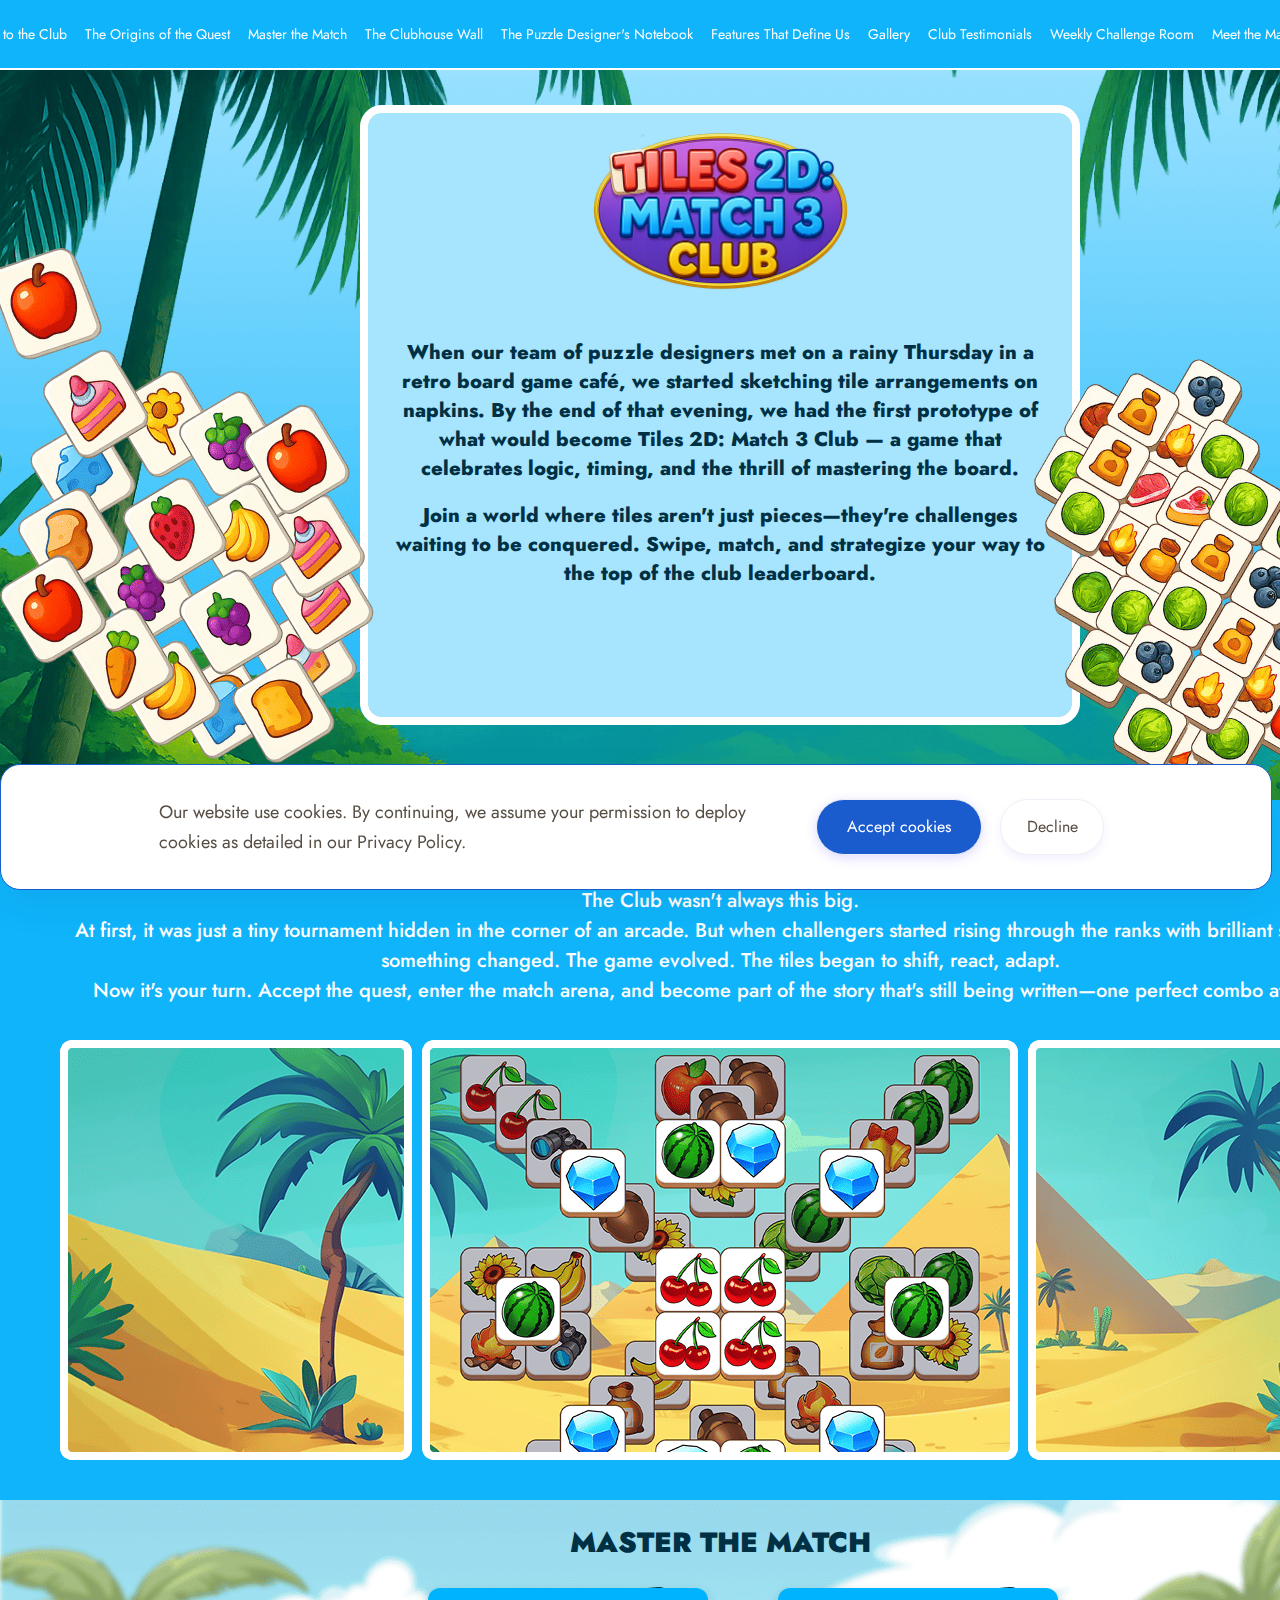
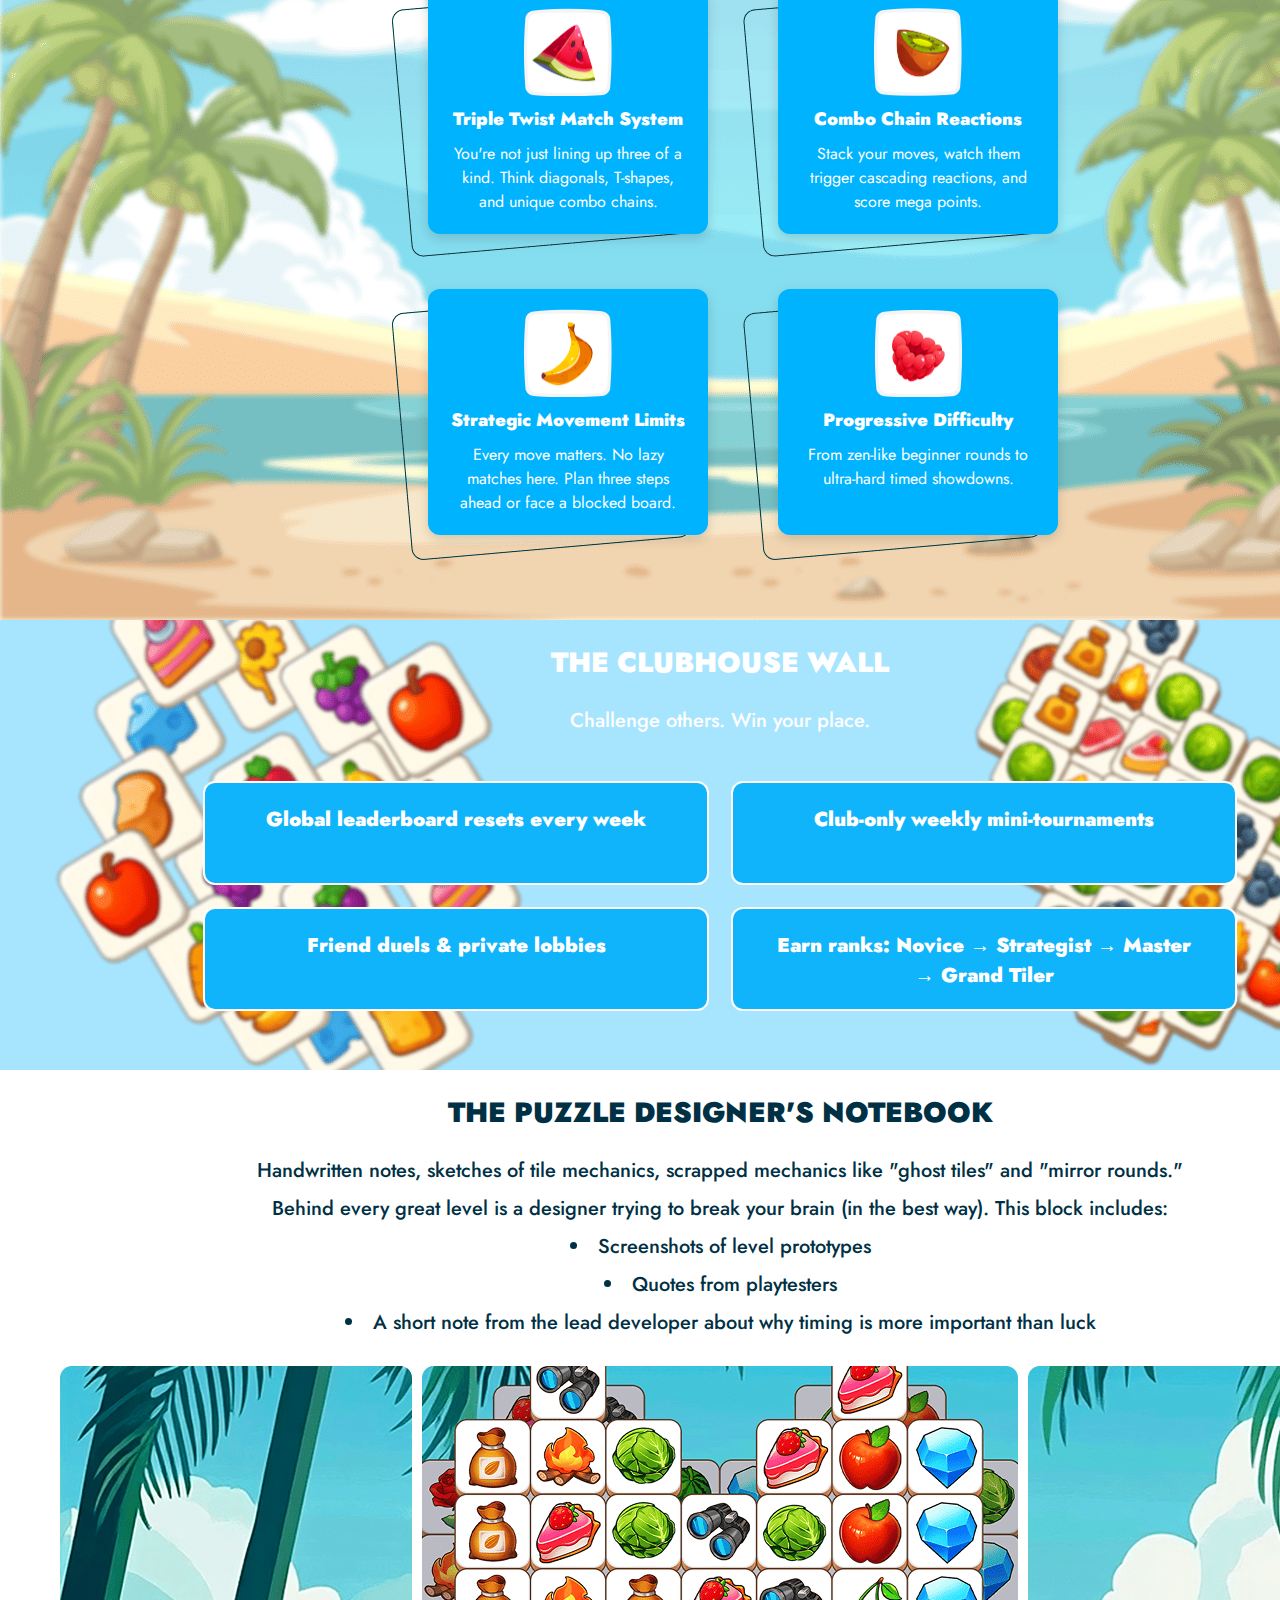
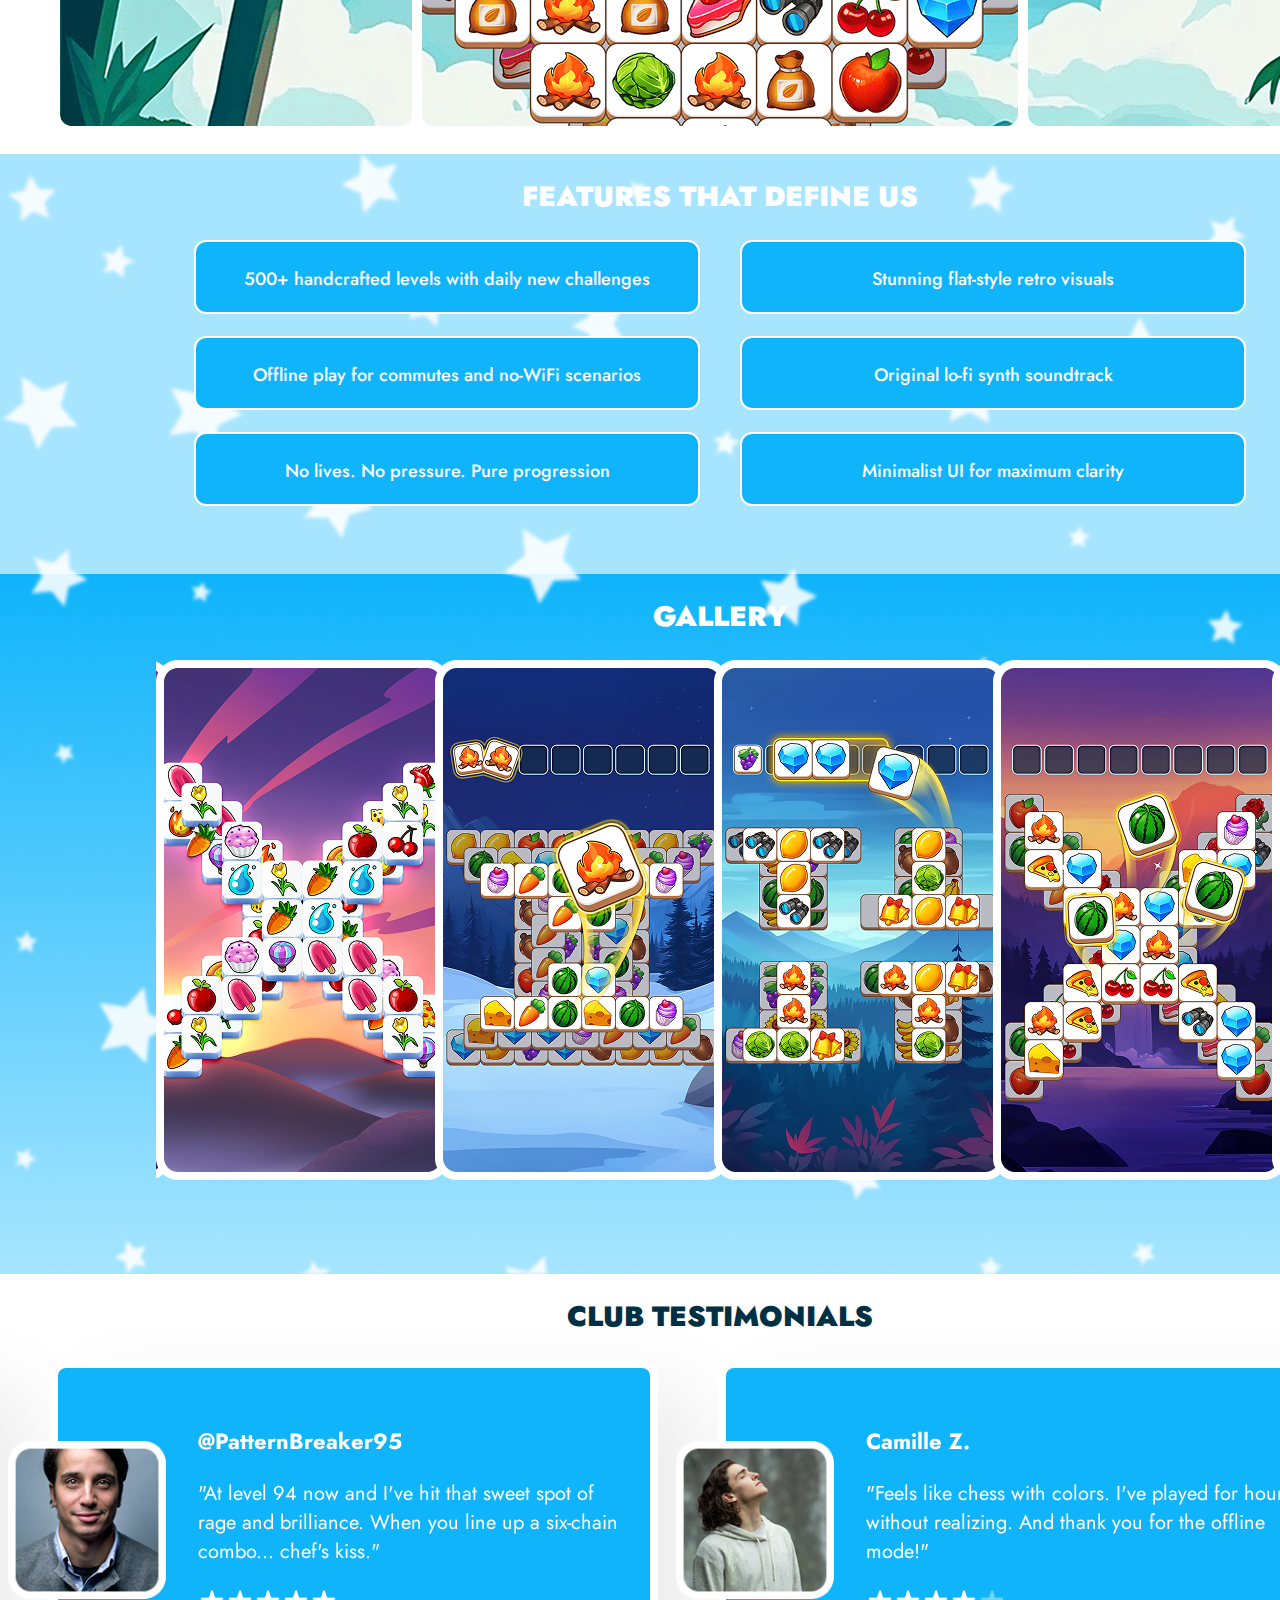
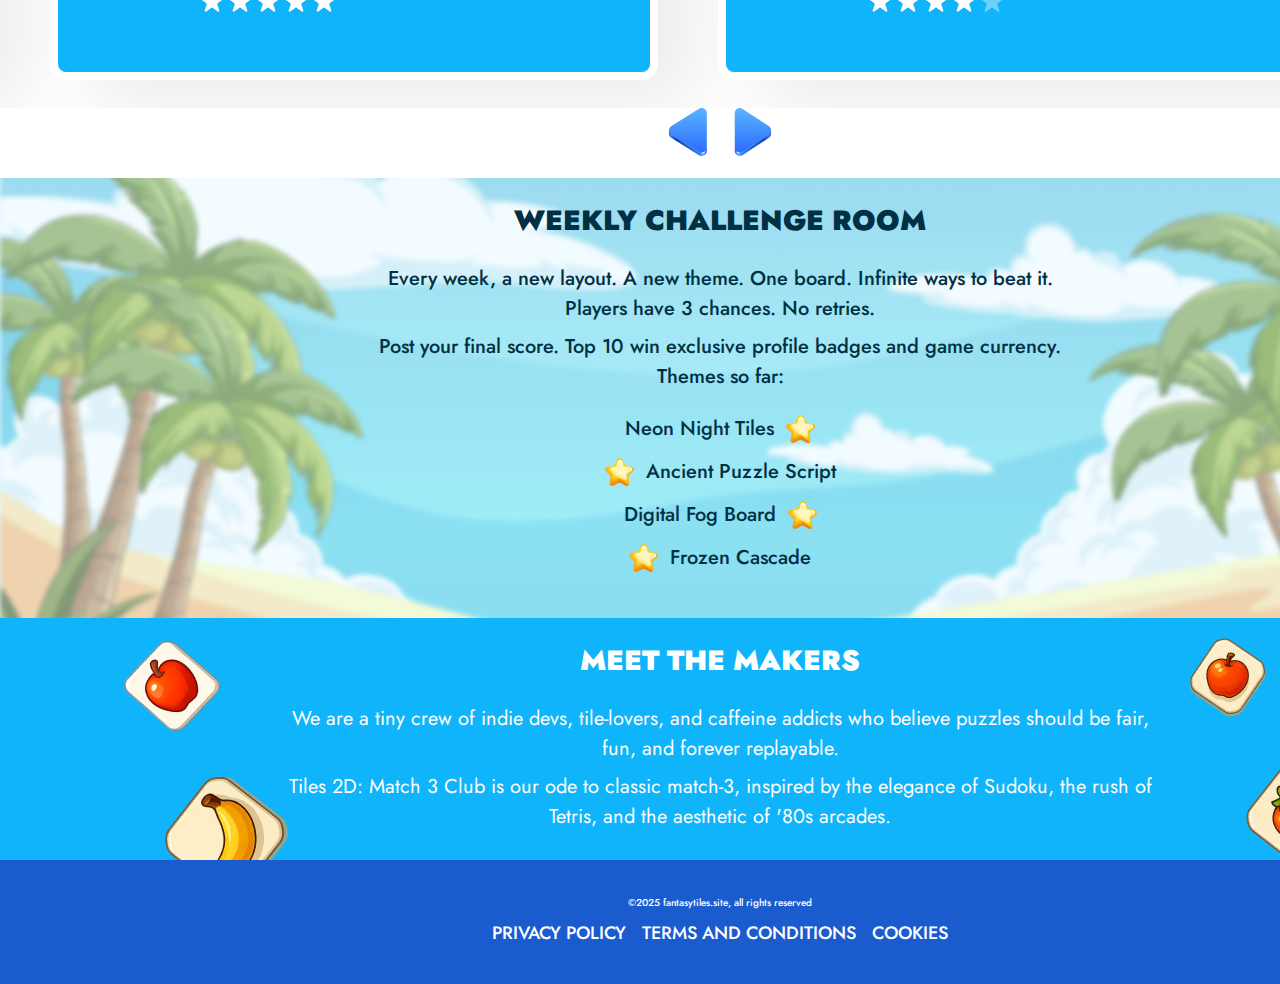
<file: index.html>
<!DOCTYPE html>
<html lang="en">
  <head>
    <meta charset="UTF-8" />
    <meta name="viewport" content="width=device-width, initial-scale=1.0" />
    <meta
      name="description"
      content="Match, strategize, and rise through the ranks in Tiles 2D: Match 3 Club. The ultimate tile-matching puzzle experience."
    />
    <meta
      name="keywords"
      content="Tiles 2D, match 3, puzzle game, tile matching, match 3 club, brain game, offline puzzle"
    />
    <meta name="author" content="SKL Games" />
    <meta name="robots" content="index, follow" />
    <link rel="canonical" href="https://fantasytiles.site" />

    <title>Tiles 2D: Match 3 Club</title>
    <link rel="icon" href="img/Fav b.jpg" />

    <link rel="stylesheet" type="text/css" href="slick/slick.css" />
    <link rel="stylesheet" href="css/main.css" />
  </head>

  <body>
    <div id="cookie-popup" class="e-g-cookie-popup">
      <div class="e-g-cookie-popup-container">
        <p class="e-g-cookie-popup-text-two">
          Our website use cookies. By continuing, we assume your permission to
          deploy cookies as detailed in our Privacy Policy.
        </p>
        <div class="e-g-cookie-button-container">
          <button id="decline-cookies" class="e-g-cookie-button">
            Decline
          </button>
          <button id="accept-cookies" class="e-g-cookie-button">
            Accept cookies
          </button>
        </div>
      </div>
    </div>
    <header class="e-g-header">
      <div class="e-g-header-background"></div>
      <nav class="e-g-navigation">
        <ul class="e-g-navigation-list">
          <li class="e-g-navigation-item">
            <a href="/" class="e-g-navigation-link">Welcome to the Club</a>
          </li>
          <li class="e-g-navigation-item">
            <a href="/#about" class="e-g-navigation-link"
              >The Origins of the Quest</a
            >
          </li>
          <li class="e-g-navigation-item">
            <a href="/#why" class="e-g-navigation-link">Master the Match</a>
          </li>
          <li class="e-g-navigation-item">
            <a href="/#uniqueness" class="e-g-navigation-link"
              >The Clubhouse Wall</a
            >
          </li>

          <li class="e-g-navigation-item">
            <a href="/#how" class="e-g-navigation-link"
              >The Puzzle Designer's Notebook</a
            >
          </li>
          <li class="e-g-navigation-item">
            <a href="/#features" class="e-g-navigation-link"
              >Features That Define Us</a
            >
          </li>
          <li class="e-g-navigation-item">
            <a href="/#gallery" class="e-g-navigation-link">Gallery</a>
          </li>
          <li class="e-g-navigation-item">
            <a href="/#reviews" class="e-g-navigation-link"
              >Club Testimonials</a
            >
          </li>
          <li class="e-g-navigation-item">
            <a href="/#characters" class="e-g-navigation-link"
              >Weekly Challenge Room</a
            >
          </li>

          <li class="e-g-navigation-item">
            <a href="/#faq" class="e-g-navigation-link">Meet the Makers</a>
          </li>

          <li class="e-g-navigation-item">
            <a
              href="/policy.html"
              class="e-g-navigation-link e-g-navigation-item-desk"
            >
              Privacy Policy
            </a>
          </li>
          <li class="e-g-navigation-item">
            <a
              href="/terms.html"
              class="e-g-navigation-link e-g-navigation-item-desk"
            >
              Terms and Conditions
            </a>
          </li>
          <li class="e-g-navigation-item">
            <a
              href="/cookies.html"
              class="e-g-navigation-link e-g-navigation-item-desk"
            >
              Cookies Policy
            </a>
          </li>
        </ul>

        <div class="e-g-header-button-wrapper">
          <a href="/" class="e-g-policy-terms-header-icon-menu">
            <img href="/" class="e-g-title-img" />
          </a>

          <button
            type="button"
            class="e-g-header-icon-button"
            data-menu-button
          >
            <img
              class="e-g-header-icon e-g-header-icon-menu"
              src="img/menu.png"
              style="width: 28px; height: 28px"
              alt="menu "
            />

            <svg
              class="e-g-header-icon e-g-header-icon-close"
              width="28"
              height="28"
              viewBox="0 0 28 28"
              fill="none"
              xmlns="http://www.w3.org/2000/svg"
            >
              <g clip-path="url(#clip0_20_7389)">
                <g clip-path="url(#clip1_20_7389)">
                  <path
                    d="M4.5591 4.55909C4.9172 4.2011 5.40282 3.99999 5.90917 3.99999C6.41553 3.99999 6.90115 4.2011 7.25925 4.55909L14.0115 11.3114L20.7638 4.55909C21.124 4.21124 21.6063 4.01877 22.107 4.02312C22.6077 4.02747 23.0866 4.2283 23.4407 4.58235C23.7947 4.9364 23.9956 5.41535 23.9999 5.91603C24.0043 6.41672 23.8118 6.89909 23.464 7.25924L16.7117 14.0115L23.464 20.7638C23.8118 21.124 24.0043 21.6063 23.9999 22.107C23.9956 22.6077 23.7947 23.0866 23.4407 23.4407C23.0866 23.7947 22.6077 23.9956 22.107 23.9999C21.6063 24.0043 21.124 23.8118 20.7638 23.4639L14.0115 16.7117L7.25925 23.4639C6.8991 23.8118 6.41673 24.0043 5.91605 23.9999C5.41536 23.9956 4.93641 23.7947 4.58236 23.4407C4.22831 23.0866 4.02748 22.6077 4.02313 22.107C4.01878 21.6063 4.21125 21.124 4.5591 20.7638L11.3114 14.0115L4.5591 7.25924C4.20111 6.90114 4 6.41551 4 5.90916C4 5.40281 4.20111 4.91719 4.5591 4.55909Z"
                    fill="white"
                  />
                </g>
              </g>
              <defs>
                <clipPath id="clip0_20_7389">
                  <rect width="28" height="28" fill="white" />
                </clipPath>
                <clipPath id="clip1_20_7389">
                  <rect width="28" height="28" fill="white" />
                </clipPath>
              </defs>
            </svg>
          </button>
        </div>
      </nav>
    </header>

    <main>
      <section class="e-g-home" id="home">
        <div class="e-g-home-container">
          <div class="e-g-home-container-top">
            <img class="e-g-home-title" src="/img/home/1.png" alt="title" />

            <ul class="e-g-home-text">
              <li>
                When our team of puzzle designers met on a rainy Thursday in a
                retro board game café, we started sketching tile arrangements on
                napkins. By the end of that evening, we had the first prototype
                of what would become Tiles 2D: Match 3 Club — a game that
                celebrates logic, timing, and the thrill of mastering the board.
              </li>
              <li>
                Join a world where tiles aren't just pieces—they're challenges
                waiting to be conquered. Swipe, match, and strategize your way
                to the top of the club leaderboard.
              </li>
            </ul>
          </div>
        </div>
      </section>
      <section class="e-g-about" id="about">
        <div class="e-g-about-container">
          <h2 class="e-g-about-title">The Origins of the Quest</h2>
          <p class="e-g-about-text">
            The Club wasn't always this big. <br />
            At first, it was just a tiny tournament hidden in the corner of an
            arcade. But when challengers started rising through the ranks with
            brilliant strategies, something changed. The game evolved. The tiles
            began to shift, react, adapt. <br />
            Now it's your turn. Accept the quest, enter the match arena, and
            become part of the story that's still being written—one perfect
            combo at a time.
          </p>
          <figure class="e-g-about-img">
            <img class="e-g-about-img" src="/img/Subtract.png" />
          </figure>
        </div>
      </section>
      <article class="e-g-why" id="why">
        <span style="display: none"
          >Generated: 2025-05-17, Hash: e-g-qk-e-g-39fd7x</span
        >

        <div class="e-g-why-container">
          <h2 class="e-g-about-title e-g-about-title-two">
            Master the Match
          </h2>
          <dl class="e-g-why-list">
            <div class="e-g-why-item">
              <figure class="e-g-why-img">
                <img class="e-g-why-img" src="img/why/Group 39785.png" />
              </figure>
              <div>
                <dt class="e-g-why-text-bold">Triple Twist Match System</dt>
                <dd class="e-g-why-text">
                  You're not just lining up three of a kind. Think diagonals,
                  T-shapes, and unique combo chains.
                </dd>
              </div>
            </div>
            <div class="e-g-why-item">
              <figure class="e-g-why-img">
                <img class="e-g-why-img" src="img/why/Group 39784.png" />
              </figure>
              <div>
                <dt class="e-g-why-text-bold">Combo Chain Reactions</dt>
                <dd class="e-g-why-text">
                  Stack your moves, watch them trigger cascading reactions, and
                  score mega points.
                </dd>
              </div>
            </div>
            <div class="e-g-why-item">
              <figure class="e-g-why-img">
                <img class="e-g-why-img" src="img/why/Group 39786.png" />
              </figure>
              <div>
                <dt class="e-g-why-text-bold">Strategic Movement Limits</dt>
                <dd class="e-g-why-text">
                  Every move matters. No lazy matches here. Plan three steps
                  ahead or face a blocked board.
                </dd>
              </div>
            </div>
            <div class="e-g-why-item">
              <figure class="e-g-why-img">
                <img class="e-g-why-img" src="img/why/Group 39787.png" />
              </figure>
              <div>
                <dt class="e-g-why-text-bold">Progressive Difficulty</dt>
                <dd class="e-g-why-text">
                  From zen-like beginner rounds to ultra-hard timed showdowns.
                </dd>
              </div>
            </div>
          </dl>
        </div>
      </article>
      <section class="e-g-uniqueness" id="uniqueness">
        <div class="e-g-uniqueness-container">
          <h2 class="e-g-about-title">The Clubhouse Wall</h2>
          <p class="e-g-uniqueness-text-bold">
            Challenge others. Win your place.
          </p>
          <div class="e-g-uniqueness-list">
            <div class="e-g-uniqueness-item">
              Global leaderboard resets every week
            </div>
            <div class="e-g-uniqueness-item">
              Club-only weekly mini-tournaments
            </div>
            <div class="e-g-uniqueness-item">
              Friend duels & private lobbies
            </div>
            <div class="e-g-uniqueness-item">
              Earn ranks: Novice → Strategist → Master → Grand Tiler
            </div>
          </div>
        </div>
      </section>
      <section class="e-g-how" id="how">
        <div class="e-g-how-container">
          <h2 class="e-g-about-title e-g-about-title-two">
            The Puzzle Designer's Notebook
          </h2>
          <ul class="e-g-how-text">
            <li>
              Handwritten notes, sketches of tile mechanics, scrapped mechanics
              like "ghost tiles" and "mirror rounds."
            </li>
            <li>
              Behind every great level is a designer trying to break your brain
              (in the best way). This block includes:
            </li>
          </ul>
          <ul class="e-g-how-list">
            <li class="e-g-how-item">Screenshots of level prototypes</li>
            <li class="e-g-how-item">Quotes from playtesters</li>
            <li class="e-g-how-item">
              A short note from the lead developer about why timing is more
              important than luck
            </li>
          </ul>
        </div>
      </section>
      <section class="e-g-features" id="features">
        <div class="e-g-features-container">
          <h2 class="e-g-about-title">Features That Define Us</h2>

          <div class="e-g-features-list">
            <div class="e-g-features-item">
              <div class="e-g-features-item-two">
                500+ handcrafted levels with daily new challenges
              </div>
              <div class="e-g-features-item-two">
                Offline play for commutes and no-WiFi scenarios
              </div>
              <div class="e-g-features-item-two">
                No lives. No pressure. Pure progression
              </div>
            </div>
            <div class="e-g-features-item">
              <div class="e-g-features-item-two">
                Stunning flat-style retro visuals
              </div>
              <div class="e-g-features-item-two">
                Original lo-fi synth soundtrack
              </div>
              <div class="e-g-features-item-two">
                Minimalist UI for maximum clarity
              </div>
            </div>
          </div>
          <div class="e-g-features-lists">
            <div class="e-g-features-item">
              <div class="e-g-features-item-two">
                500+ handcrafted levels with daily new challenges
              </div>
              <div class="e-g-features-item-two">
                Offline play for commutes and no-WiFi scenarios
              </div>
              <div class="e-g-features-item-two">
                No lives. No pressure. Pure progression
              </div>
            </div>
            <div class="e-g-features-item">
              <div class="e-g-features-item-two">
                Stunning flat-style retro visuals
              </div>
              <div class="e-g-features-item-two">
                Original lo-fi synth soundtrack
              </div>
              <div class="e-g-features-item-two">
                Minimalist UI for maximum clarity
              </div>
            </div>
          </div>
          <div
            class="e-g-gallery-button-container e-g-gallery-button-container-two"
          >
            <button class="e-g-gallery-button e-g-features-list-left">
              <img
                class="e-g-gallery-button-icon"
                src="img/button (1).png"
                alt="left button"
              />
            </button>
            <button class="e-g-gallery-button e-g-features-list-right">
              <img
                class="e-g-gallery-button-icon"
                src="img/button (2).png"
                alt="right button"
              />
            </button>
          </div>
        </div>
      </section>
      <section class="e-g-gallery" id="gallery">
        <div class="e-g-gallery-container">
          <h2 class="e-g-about-title">Gallery</h2>

          <ul class="e-g-gallery-list">
            <li class="e-g-gallery-item">
              <img
                class="e-g-gallery-image"
                src="./img/gallery/screen-0 (2) 1.png"
                alt="gallery image"
              />
            </li>
            <li class="e-g-gallery-item">
              <img
                class="e-g-gallery-image"
                src="./img/gallery/unnamed - 2025-04-29T133658.298.png"
                alt="gallery image"
              />
            </li>
            <li class="e-g-gallery-item">
              <img
                class="e-g-gallery-image"
                src="./img/gallery/unnamed - 2025-04-29T133654.987.png"
                alt="gallery image"
              />
            </li>
            <li class="e-g-gallery-item">
              <img
                class="e-g-gallery-image"
                src="./img/gallery/unnamed - 2025-04-29T133651.145.png"
                alt="gallery image"
              />
            </li>
          </ul>
          <div
            class="e-g-gallery-button-container e-g-gallery-button-container-two"
          >
            <button class="e-g-gallery-button e-g-gallery-list-left">
              <img
                class="e-g-gallery-button-icon"
                src="img/button (1).png"
                alt="left button"
              />
            </button>
            <button class="e-g-gallery-button e-g-gallery-list-right">
              <img
                class="e-g-gallery-button-icon"
                src="img/button (2).png"
                alt="right button"
              />
            </button>
          </div>
        </div>
      </section>
      <section class="e-g-reviews" id="reviews">
        <div class="e-g-reviews-container">
          <h2 class="e-g-about-title e-g-about-title-two">
            Club Testimonials
          </h2>
          <ul class="e-g-reviews-list">
            <li>
              <div class="e-g-reviews-item">
                <img
                  class="e-g-reviews-img"
                  src="/img/reviews/Rectangle 12 (1).png"
                  alt="avatar"
                />
                <div>
                  <p class="e-g-reviews-text-bold">@PatternBreaker95</p>
                  <p class="e-g-reviews-text">
                    "At level 94 now and I've hit that sweet spot of rage and
                    brilliance. When you line up a six-chain combo... chef's
                    kiss."
                  </p>
                  <img
                    class="e-g-reviews-image"
                    src="/img/reviews/Frame 39 (1).png"
                    alt="stars"
                  />
                </div>
              </div>
            </li>
            <li>
              <div class="e-g-reviews-item">
                <img
                  class="e-g-reviews-img"
                  src="/img/reviews/Rectangle 12 (2).png"
                  alt="avatar"
                />
                <div>
                  <p class="e-g-reviews-text-bold">Camille Z.</p>
                  <p class="e-g-reviews-text">
                    "Feels like chess with colors. I've played for hours without
                    realizing. And thank you for the offline mode!"
                  </p>
                  <img
                    class="e-g-reviews-image"
                    src="/img/reviews/Frame 39 (2).png"
                    alt="stars"
                  />
                </div>
              </div>
            </li>
            <li>
              <div class="e-g-reviews-item">
                <img
                  class="e-g-reviews-img"
                  src="/img/reviews/Rectangle 12 (3).png"
                  alt="avatar"
                />
                <div>
                  <p class="e-g-reviews-text-bold">TileTactician</p>
                  <p class="e-g-reviews-text">
                    "I thought this would be just another clone. It's not. The
                    triple system is deeply satisfying and the challenge scales
                    beautifully."
                  </p>
                  <img
                    class="e-g-reviews-image"
                    src="/img/reviews/Frame 39 (1).png"
                    alt="stars"
                  />
                </div>
              </div>
            </li>
            <li>
              <div class="e-g-reviews-item">
                <img
                  class="e-g-reviews-img"
                  src="/img/reviews/Rectangle 12 (4).png"
                  alt="avatar"
                />
                <div>
                  <p class="e-g-reviews-text-bold">Juno.M</p>
                  <p class="e-g-reviews-text">
                    "Love the 'no lives' concept. I fail, I try again. Pure
                    logic, no paywalls. Just what I want."
                  </p>
                  <img
                    class="e-g-reviews-image"
                    src="/img/reviews/Frame 39 (2).png"
                    alt="stars"
                  />
                </div>
              </div>
            </li>
            <li>
              <div class="e-g-reviews-item">
                <img
                  class="e-g-reviews-img"
                  src="/img/reviews/Rectangle 12 (5).png"
                  alt="avatar"
                />
                <div>
                  <p class="e-g-reviews-text-bold">@LoFiMatch</p>
                  <p class="e-g-reviews-text">
                    "The soundtrack is what kept me calm through level 128.
                    Seriously, I want it on Spotify."
                  </p>
                  <img
                    class="e-g-reviews-image"
                    src="/img/reviews/Frame 39 (2).png"
                    alt="stars"
                  />
                </div>
              </div>
            </li>
            <li>
              <div class="e-g-reviews-item">
                <img
                  class="e-g-reviews-img"
                  src="/img/reviews/Rectangle 12 (6).png"
                  alt="avatar"
                />
                <div>
                  <p class="e-g-reviews-text-bold">Kurt_Devlin</p>
                  <p class="e-g-reviews-text">
                    "Wish there was a harder mode. Oh wait, there is. I unlocked
                    it. I regret everything (but also not)."
                  </p>
                  <img
                    class="e-g-reviews-image"
                    src="/img/reviews/Frame 39 (1).png"
                    alt="stars"
                  />
                </div>
              </div>
            </li>
            <li>
              <div class="e-g-reviews-item">
                <img
                  class="e-g-reviews-img"
                  src="/img/reviews/Rectangle 12 (7).png"
                  alt="avatar"
                />
                <div>
                  <p class="e-g-reviews-text-bold">PlayerOneForever</p>
                  <p class="e-g-reviews-text">
                    "The fact that it remembers exactly where I was, even after
                    force closing? Respect. Solid polish."
                  </p>
                  <img
                    class="e-g-reviews-image"
                    src="/img/reviews/Frame 39 (2).png"
                    alt="stars"
                  />
                </div>
              </div>
            </li>
            <li>
              <div class="e-g-reviews-item">
                <img
                  class="e-g-reviews-img"
                  src="/img/reviews/Rectangle 12 (8).png"
                  alt="avatar"
                />
                <div>
                  <p class="e-g-reviews-text-bold">HazelReigns</p>
                  <p class="e-g-reviews-text">
                    "I've played other tile games. This one's smarter. More
                    ruthless. And somehow more fair. I'm hooked."
                  </p>
                  <img
                    class="e-g-reviews-image"
                    src="/img/reviews/Frame 39 (1).png"
                    alt="stars"
                  />
                </div>
              </div>
            </li>
          </ul>
          <div class="e-g-gallery-button-container">
            <button class="e-g-gallery-button e-g-reviews-list-left">
              <img
                class="e-g-gallery-button-icon"
                src="img/button (1).png"
                alt="left button"
              />
            </button>
            <button class="e-g-gallery-button e-g-reviews-list-right">
              <img
                class="e-g-gallery-button-icon"
                src="img/button (2).png"
                alt="right button"
              />
            </button>
          </div>
        </div>
      </section>

      <section class="e-g-characters" id="characters">
        <div class="e-g-characters-container">
          <h2 class="e-g-about-title e-g-about-title-two">
            Weekly Challenge Room
          </h2>
          <ul class="e-g-characters-list">
            <li class="e-g-characters-item">
              Every week, a new layout. A new theme. One board. Infinite ways to
              beat it. <br />Players have 3 chances. No retries.
            </li>
            <li>
              Post your final score. Top 10 win exclusive profile badges and
              game currency. <br />Themes so far:
            </li>
          </ul>

          <ul class="e-g-characters-text">
            <li class="e-g-characters-texts">
              Neon Night Tiles
              <img src="/img/_Group_.png" alt="star" />
            </li>
            <li class="e-g-characters-texts">
              <img src="/img/_Group_.png" alt="star" />Ancient Puzzle Script
            </li>
            <li class="e-g-characters-texts">
              Digital Fog Board
              <img src="/img/_Group_.png" alt="star" />
            </li>
            <li class="e-g-characters-texts">
              <img src="/img/_Group_.png" alt="star" />Frozen Cascade
            </li>
          </ul>
        </div>
      </section>

      <section class="e-g-faq" id="faq">
        <div class="e-g-faq-container">
          <h2 class="e-g-about-title">Meet the Makers</h2>
          <ul class="e-g-faq-list">
            <li class="e-g-faq-item">
              We are a tiny crew of indie devs, tile-lovers, and caffeine
              addicts who believe puzzles should be fair, fun, and forever
              replayable.
            </li>
            <li>
              Tiles 2D: Match 3 Club is our ode to classic match-3, inspired by
              the elegance of Sudoku, the rush of Tetris, and the aesthetic of
              '80s arcades.
            </li>
          </ul>
        </div>
      </section>
    </main>
    <footer
      class="e-g-footer"
      style="margin: auto; background: rgba(26, 91, 206, 1)"
    >
      <div class="e-g-footer-container">
        <p class="e-g-footer-copyright">
          ©2025 fantasytiles.site, All rights reserved
        </p>
        <div class="e-g-footer-wrapper">
          <a class="e-g-footer-text" href="/policy.html">Privacy Policy</a>
          <a class="e-g-footer-text" href="/terms.html"
            >Terms and Conditions
          </a>
          <a class="e-g-footer-text" href="/cookies.html">Cookies</a>
        </div>
      </div>
    </footer>
    <script src="js/mobile-menu.js"></script>
    <script src="js/jquery-loc-e-g-0.js"></script>
    <script type="text/javascript" src="slick/slick.min.js"></script>
    <script src="js/slick.js"></script>
  </body>
</html>
</file>
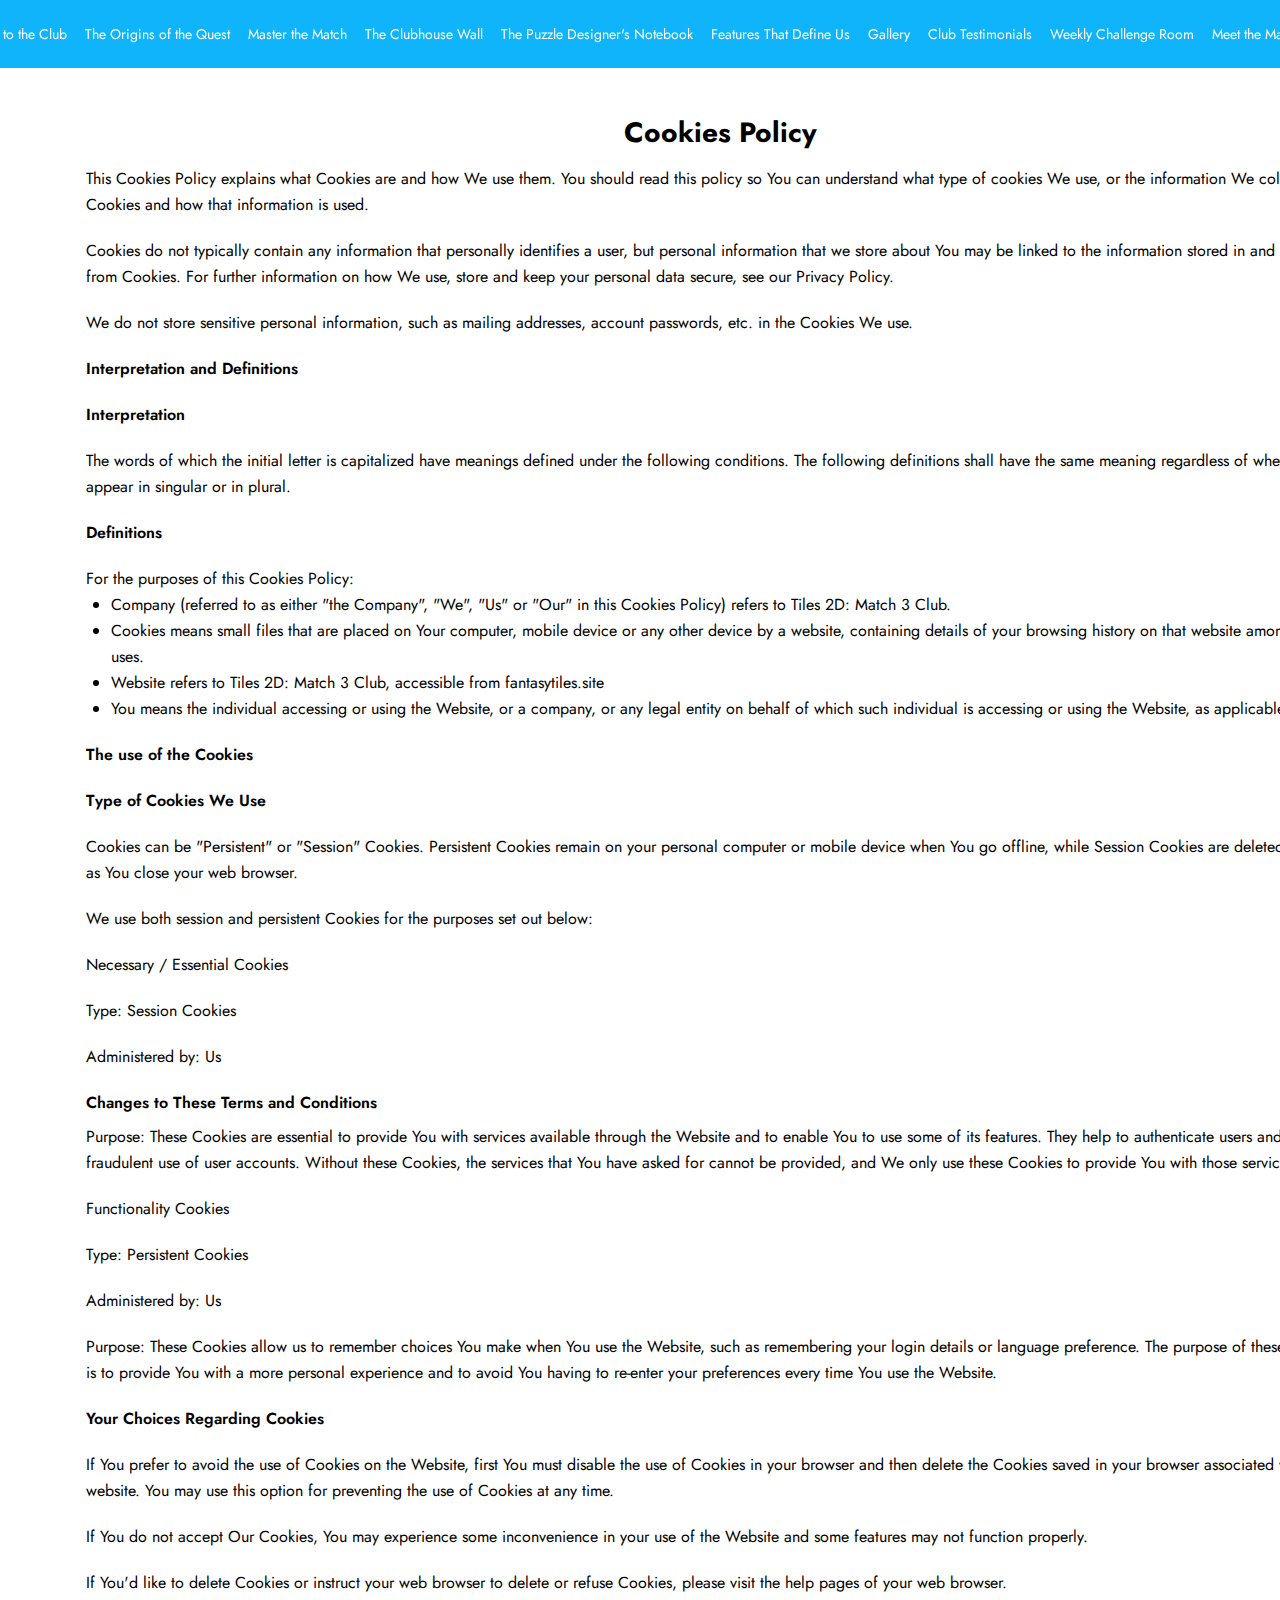
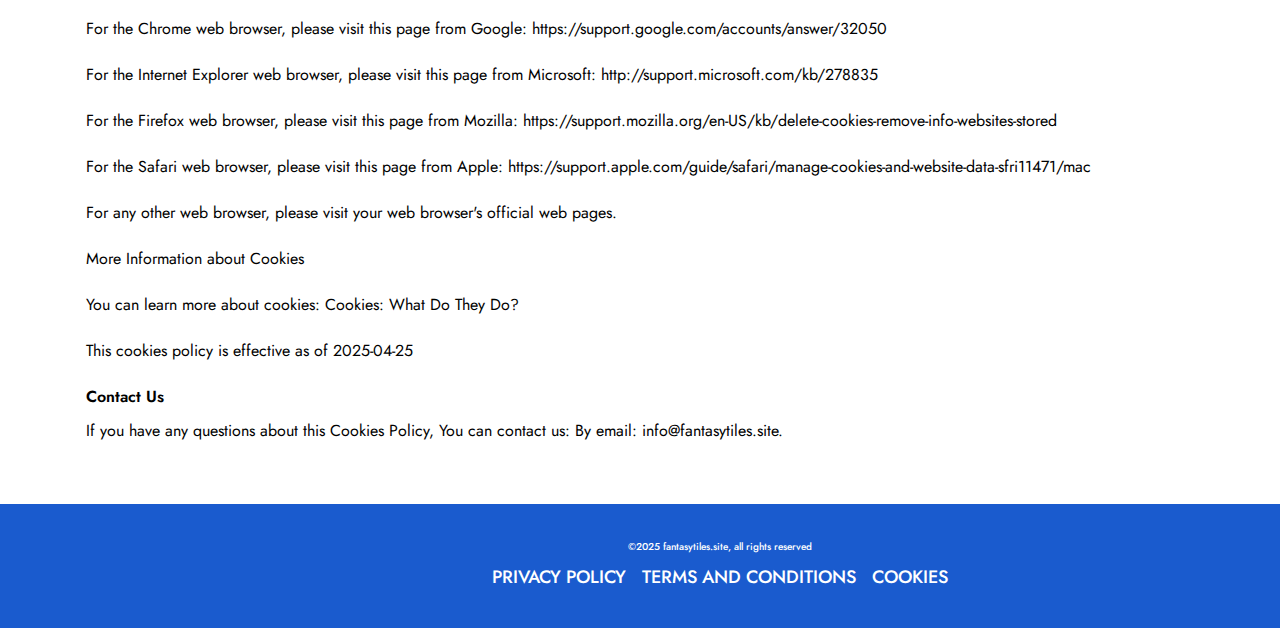
<file: cookies.html>
<!DOCTYPE html>
<html lang="en">
  <head>
    <meta charset="UTF-8" />
    <meta name="viewport" content="width=device-width, initial-scale=1.0" />

    <title>Tiles 2D: Match 3 Club</title>
    <link rel="icon" href="img/Fav b.jpg" />

    <link rel="stylesheet" type="text/css" href="slick/slick.css" />
    <link rel="stylesheet" href="css/main.css" />
  </head>

  <body>
    <header class="e-g-header">
      <div class="e-g-header-background"></div>
      <nav class="e-g-navigation">
        <ul class="e-g-navigation-list">
          <li class="e-g-navigation-item">
            <a href="/" class="e-g-navigation-link">Welcome to the Club</a>
          </li>
          <li class="e-g-navigation-item">
            <a href="/#about" class="e-g-navigation-link"
              >The Origins of the Quest</a
            >
          </li>
          <li class="e-g-navigation-item">
            <a href="/#why" class="e-g-navigation-link">Master the Match</a>
          </li>
          <li class="e-g-navigation-item">
            <a href="/#uniqueness" class="e-g-navigation-link"
              >The Clubhouse Wall</a
            >
          </li>

          <li class="e-g-navigation-item">
            <a href="/#how" class="e-g-navigation-link"
              >The Puzzle Designer's Notebook</a
            >
          </li>
          <li class="e-g-navigation-item">
            <a href="/#features" class="e-g-navigation-link"
              >Features That Define Us</a
            >
          </li>
          <li class="e-g-navigation-item">
            <a href="/#gallery" class="e-g-navigation-link">Gallery</a>
          </li>
          <li class="e-g-navigation-item">
            <a href="/#reviews" class="e-g-navigation-link"
              >Club Testimonials</a
            >
          </li>
          <li class="e-g-navigation-item">
            <a href="/#characters" class="e-g-navigation-link"
              >Weekly Challenge Room</a
            >
          </li>

          <li class="e-g-navigation-item">
            <a href="/#faq" class="e-g-navigation-link">Meet the Makers</a>
          </li>

          <li class="e-g-navigation-item">
            <a
              href="/policy.html"
              class="e-g-navigation-link e-g-navigation-item-desk"
            >
              Privacy Policy
            </a>
          </li>
          <li class="e-g-navigation-item">
            <a
              href="/terms.html"
              class="e-g-navigation-link e-g-navigation-item-desk"
            >
              Terms and Conditions
            </a>
          </li>
          <li class="e-g-navigation-item">
            <a
              href="/cookies.html"
              class="e-g-navigation-link e-g-navigation-item-desk"
            >
              Cookies Policy
            </a>
          </li>
        </ul>

        <div class="e-g-header-button-wrapper">
          <a href="/" class="e-g-policy-terms-header-icon-menu">
            <img href="/" class="e-g-title-img" />
          </a>

          <button type="button" class="e-g-header-icon-button" data-menu-button>
            <img
              class="e-g-header-icon e-g-header-icon-menu"
              src="img/menu.png"
              style="width: 28px; height: 28px"
              alt="menu "
            />

            <svg
              class="e-g-header-icon e-g-header-icon-close"
              width="28"
              height="28"
              viewBox="0 0 28 28"
              fill="none"
              xmlns="http://www.w3.org/2000/svg"
            >
              <g clip-path="url(#clip0_20_7389)">
                <g clip-path="url(#clip1_20_7389)">
                  <path
                    d="M4.5591 4.55909C4.9172 4.2011 5.40282 3.99999 5.90917 3.99999C6.41553 3.99999 6.90115 4.2011 7.25925 4.55909L14.0115 11.3114L20.7638 4.55909C21.124 4.21124 21.6063 4.01877 22.107 4.02312C22.6077 4.02747 23.0866 4.2283 23.4407 4.58235C23.7947 4.9364 23.9956 5.41535 23.9999 5.91603C24.0043 6.41672 23.8118 6.89909 23.464 7.25924L16.7117 14.0115L23.464 20.7638C23.8118 21.124 24.0043 21.6063 23.9999 22.107C23.9956 22.6077 23.7947 23.0866 23.4407 23.4407C23.0866 23.7947 22.6077 23.9956 22.107 23.9999C21.6063 24.0043 21.124 23.8118 20.7638 23.4639L14.0115 16.7117L7.25925 23.4639C6.8991 23.8118 6.41673 24.0043 5.91605 23.9999C5.41536 23.9956 4.93641 23.7947 4.58236 23.4407C4.22831 23.0866 4.02748 22.6077 4.02313 22.107C4.01878 21.6063 4.21125 21.124 4.5591 20.7638L11.3114 14.0115L4.5591 7.25924C4.20111 6.90114 4 6.41551 4 5.90916C4 5.40281 4.20111 4.91719 4.5591 4.55909Z"
                    fill="white"
                  />
                </g>
              </g>
              <defs>
                <clipPath id="clip0_20_7389">
                  <rect width="28" height="28" fill="white" />
                </clipPath>
                <clipPath id="clip1_20_7389">
                  <rect width="28" height="28" fill="white" />
                </clipPath>
              </defs>
            </svg>
          </button>
        </div>
      </nav>
    </header>

    <main>
      <section>
        <div class="e-g-policy-terms-container">
          <h2 class="e-g-policy-terms-title">Cookies Policy</h2>

          <p class="e-g-policy-terms-text-one">
            This Cookies Policy explains what Cookies are and how We use them.
            You should read this policy so You can understand what type of
            cookies We use, or the information We collect using Cookies and how
            that information is used.
          </p>

          <p class="e-g-policy-terms-text-one">
            Cookies do not typically contain any information that personally
            identifies a user, but personal information that we store about You
            may be linked to the information stored in and obtained from
            Cookies. For further information on how We use, store and keep your
            personal data secure, see our Privacy Policy.
          </p>
          <p class="e-g-policy-terms-text-one">
            We do not store sensitive personal information, such as mailing
            addresses, account passwords, etc. in the Cookies We use.
          </p>
          <h2 class="e-g-policy-terms-text">Interpretation and Definitions</h2>
          <h2 class="e-g-policy-terms-text">Interpretation</h2>
          <p class="e-g-policy-terms-text-one">
            The words of which the initial letter is capitalized have meanings
            defined under the following conditions. The following definitions
            shall have the same meaning regardless of whether they appear in
            singular or in plural.
          </p>
          <h2 class="e-g-policy-terms-text">Definitions</h2>
          <p class="e-g-policy-terms-text-one">
            For the purposes of this Cookies Policy:
          </p>
          <ul class="e-g-terms-lists">
            <li>
              Company (referred to as either "the Company", "We", "Us" or "Our"
              in this Cookies Policy) refers to Tiles 2D: Match 3 Club.
            </li>
            <li>
              Cookies means small files that are placed on Your computer, mobile
              device or any other device by a website, containing details of
              your browsing history on that website among its many uses.
            </li>
            <li>
              Website refers to Tiles 2D: Match 3 Club, accessible from
              fantasytiles.site
            </li>
            <li>
              You means the individual accessing or using the Website, or a
              company, or any legal entity on behalf of which such individual is
              accessing or using the Website, as applicable.
            </li>
          </ul>
          <h2 class="e-g-policy-terms-text">The use of the Cookies</h2>
          <h2 class="e-g-policy-terms-text">Type of Cookies We Use</h2>
          <p class="e-g-policy-terms-text-one">
            Cookies can be "Persistent" or "Session" Cookies. Persistent Cookies
            remain on your personal computer or mobile device when You go
            offline, while Session Cookies are deleted as soon as You close your
            web browser.
          </p>

          <p class="e-g-policy-terms-text-one">
            We use both session and persistent Cookies for the purposes set out
            below:
          </p>

          <p class="e-g-policy-terms-text-one">Necessary / Essential Cookies</p>

          <p class="e-g-policy-terms-text-one">Type: Session Cookies</p>

          <p class="e-g-policy-terms-text-one">Administered by: Us</p>
          <h2 class="e-g-policy-terms-text">
            Changes to These Terms and Conditions
          </h2>
          <p class="e-g-policy-terms-texts">
            Purpose: These Cookies are essential to provide You with services
            available through the Website and to enable You to use some of its
            features. They help to authenticate users and prevent fraudulent use
            of user accounts. Without these Cookies, the services that You have
            asked for cannot be provided, and We only use these Cookies to
            provide You with those services.
          </p>

          <p class="e-g-policy-terms-text-one">Functionality Cookies</p>
          <p class="e-g-policy-terms-text-one">Type: Persistent Cookies</p>
          <p class="e-g-policy-terms-text-one">Administered by: Us</p>
          <p class="e-g-policy-terms-text-one">
            Purpose: These Cookies allow us to remember choices You make when
            You use the Website, such as remembering your login details or
            language preference. The purpose of these Cookies is to provide You
            with a more personal experience and to avoid You having to re-enter
            your preferences every time You use the Website.
          </p>
          <h2 class="e-g-policy-terms-text">Your Choices Regarding Cookies</h2>
          <p class="e-g-policy-terms-text-one">
            If You prefer to avoid the use of Cookies on the Website, first You
            must disable the use of Cookies in your browser and then delete the
            Cookies saved in your browser associated with this website. You may
            use this option for preventing the use of Cookies at any time.
          </p>
          <p class="e-g-policy-terms-text-one">
            If You do not accept Our Cookies, You may experience some
            inconvenience in your use of the Website and some features may not
            function properly.
          </p>
          <p class="e-g-policy-terms-text-one">
            If You'd like to delete Cookies or instruct your web browser to
            delete or refuse Cookies, please visit the help pages of your web
            browser.
          </p>
          <p class="e-g-policy-terms-text-one">
            For the Chrome web browser, please visit this page from Google:

            <a
              class="e-g-email-link-color"
              href="https://support.google.com/accounts/answer/32050"
              target="_blank"
              rel=""
              >https://support.google.com/accounts/answer/32050
            </a>
          </p>
          <p class="e-g-policy-terms-text-one">
            For the Internet Explorer web browser, please visit this page from
            Microsoft:
            <a
              class="e-g-email-link-color"
              href="http://support.microsoft.com/kb/278835"
              target="_blank"
              rel=""
              >http://support.microsoft.com/kb/278835
            </a>
          </p>
          <p class="e-g-policy-terms-text-one">
            For the Firefox web browser, please visit this page from Mozilla:

            <a
              class="e-g-email-link-color"
              href=" https://support.mozilla.org/en-US/kb/delete-cookies-remove-info-websites-stored"
              target="_blank"
              rel=""
            >
              https://support.mozilla.org/en-US/kb/delete-cookies-remove-info-websites-stored
            </a>
          </p>
          <p class="e-g-policy-terms-text-one">
            For the Safari web browser, please visit this page from Apple:

            <a
              class="e-g-email-link-color"
              href=" https://support.apple.com/guide/safari/manage-cookies-and-website-data-sfri11471/mac"
              target="_blank"
              rel=""
            >
              https://support.apple.com/guide/safari/manage-cookies-and-website-data-sfri11471/mac
            </a>
          </p>

          <p class="e-g-policy-terms-text-one">
            For any other web browser, please visit your web browser's official
            web pages.
          </p>
          <p class="e-g-policy-terms-text-one">
            More Information about Cookies
          </p>
          <p class="e-g-policy-terms-text-one">
            You can learn more about cookies: Cookies:
            <a
              class="e-g-email-link-color"
              href="https://www.freeprivacypolicy.com/blog/cookies/"
              target="_blank"
              rel=""
            >
              What Do They Do?
            </a>
          </p>
          <p class="e-g-policy-terms-text-one">
            This cookies policy is effective as of 2025-04-25
          </p>
          <h2 class="e-g-policy-terms-text">Contact Us</h2>
          <p class="e-g-policy-terms-texts">
            If you have any questions about this Cookies Policy, You can contact
            us: By email:
            <a class="e-g-email-link" href="mailto:info@fantasytiles.site"
              >info@fantasytiles.site</a
            >.
          </p>
        </div>
      </section>
    </main>
    <footer
      class="e-g-footer"
      style="margin: auto; background: rgba(26, 91, 206, 1)"
    >
      <div class="e-g-footer-container">
        <p class="e-g-footer-copyright">
          ©2025 fantasytiles.site, All rights reserved
        </p>
        <div class="e-g-footer-wrapper">
          <a class="e-g-footer-text" href="/policy.html">Privacy Policy</a>
          <a class="e-g-footer-text" href="/terms.html"
            >Terms and Conditions
          </a>
          <a class="e-g-footer-text" href="/cookies.html">Cookies</a>
        </div>
      </div>
    </footer>
    <script src="js/mobile-menu.js"></script>
  </body>
</html>
</file>
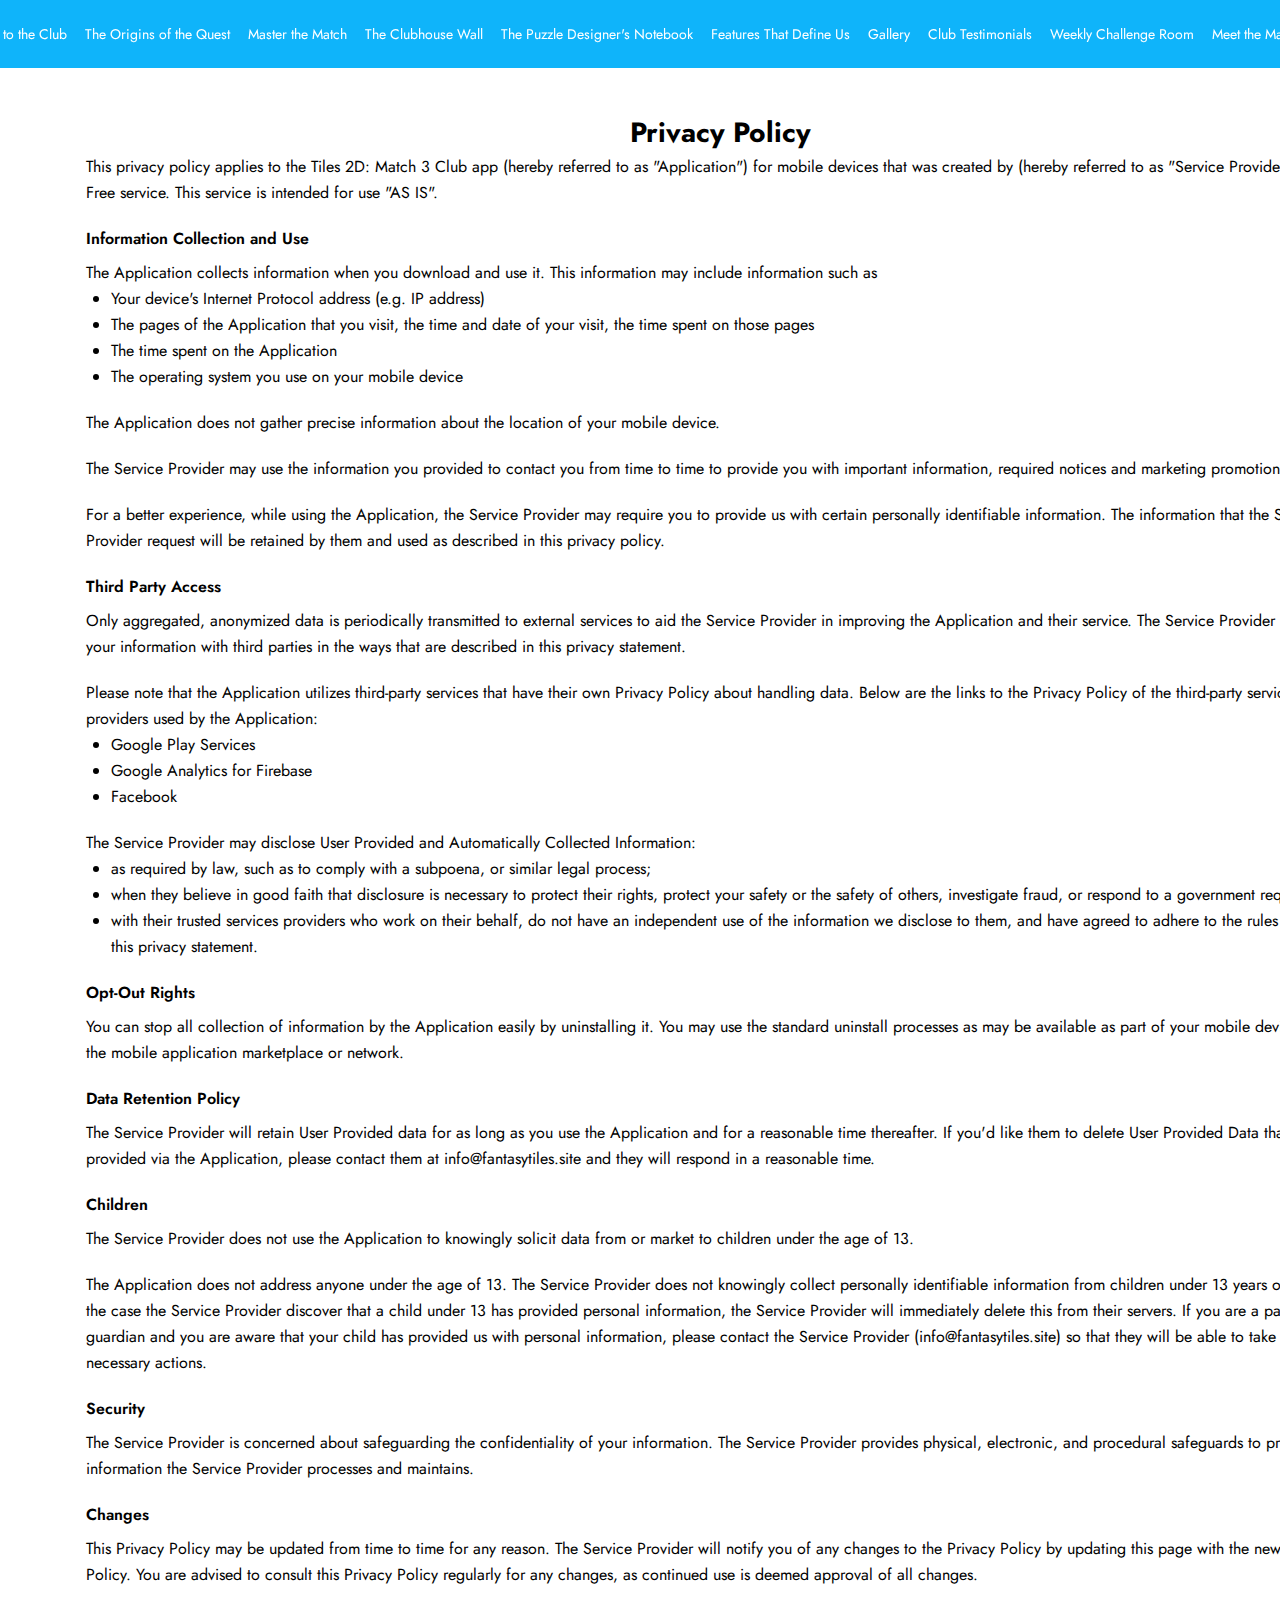
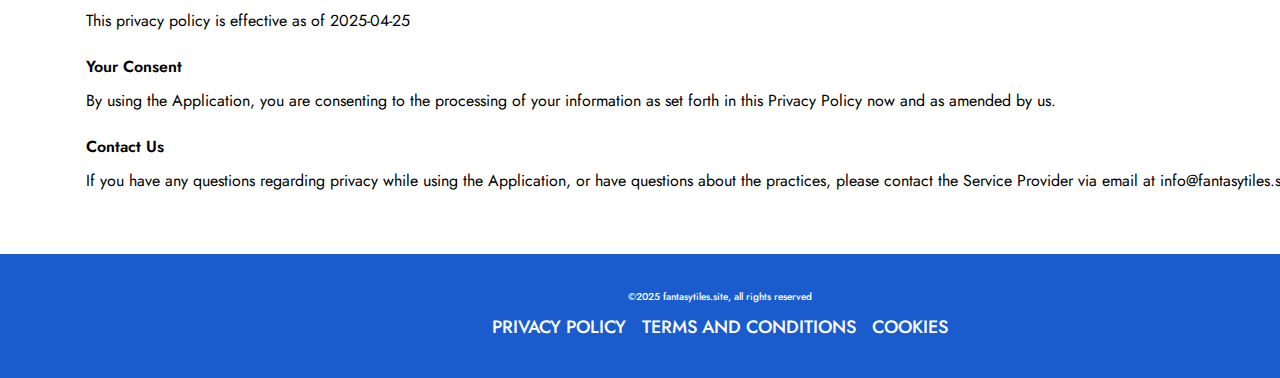
<file: policy.html>
<!DOCTYPE html>
<html lang="en">
  <head>
    <meta charset="UTF-8" />
    <meta name="viewport" content="width=device-width, initial-scale=1.0" />

    <title>Tiles 2D: Match 3 Club</title>
    <link rel="icon" href="img/Fav b.jpg" />

    <link rel="stylesheet" type="text/css" href="slick/slick.css" />
    <link rel="stylesheet" href="css/main.css" />
  </head>

  <body>
    <header class="e-g-header">
      <div class="e-g-header-background"></div>
      <nav class="e-g-navigation">
        <ul class="e-g-navigation-list">
          <li class="e-g-navigation-item">
            <a href="/" class="e-g-navigation-link">Welcome to the Club</a>
          </li>
          <li class="e-g-navigation-item">
            <a href="/#about" class="e-g-navigation-link"
              >The Origins of the Quest</a
            >
          </li>
          <li class="e-g-navigation-item">
            <a href="/#why" class="e-g-navigation-link">Master the Match</a>
          </li>
          <li class="e-g-navigation-item">
            <a href="/#uniqueness" class="e-g-navigation-link"
              >The Clubhouse Wall</a
            >
          </li>

          <li class="e-g-navigation-item">
            <a href="/#how" class="e-g-navigation-link"
              >The Puzzle Designer's Notebook</a
            >
          </li>
          <li class="e-g-navigation-item">
            <a href="/#features" class="e-g-navigation-link"
              >Features That Define Us</a
            >
          </li>
          <li class="e-g-navigation-item">
            <a href="/#gallery" class="e-g-navigation-link">Gallery</a>
          </li>
          <li class="e-g-navigation-item">
            <a href="/#reviews" class="e-g-navigation-link"
              >Club Testimonials</a
            >
          </li>
          <li class="e-g-navigation-item">
            <a href="/#characters" class="e-g-navigation-link"
              >Weekly Challenge Room</a
            >
          </li>

          <li class="e-g-navigation-item">
            <a href="/#faq" class="e-g-navigation-link">Meet the Makers</a>
          </li>

          <li class="e-g-navigation-item">
            <a
              href="/policy.html"
              class="e-g-navigation-link e-g-navigation-item-desk"
            >
              Privacy Policy
            </a>
          </li>
          <li class="e-g-navigation-item">
            <a
              href="/terms.html"
              class="e-g-navigation-link e-g-navigation-item-desk"
            >
              Terms and Conditions
            </a>
          </li>
          <li class="e-g-navigation-item">
            <a
              href="/cookies.html"
              class="e-g-navigation-link e-g-navigation-item-desk"
            >
              Cookies Policy
            </a>
          </li>
        </ul>

        <div class="e-g-header-button-wrapper">
          <a href="/" class="e-g-policy-terms-header-icon-menu">
            <img href="/" class="e-g-title-img" />
          </a>

          <button type="button" class="e-g-header-icon-button" data-menu-button>
            <img
              class="e-g-header-icon e-g-header-icon-menu"
              src="img/menu.png"
              style="width: 28px; height: 28px"
              alt="menu "
            />

            <svg
              class="e-g-header-icon e-g-header-icon-close"
              width="28"
              height="28"
              viewBox="0 0 28 28"
              fill="none"
              xmlns="http://www.w3.org/2000/svg"
            >
              <g clip-path="url(#clip0_20_7389)">
                <g clip-path="url(#clip1_20_7389)">
                  <path
                    d="M4.5591 4.55909C4.9172 4.2011 5.40282 3.99999 5.90917 3.99999C6.41553 3.99999 6.90115 4.2011 7.25925 4.55909L14.0115 11.3114L20.7638 4.55909C21.124 4.21124 21.6063 4.01877 22.107 4.02312C22.6077 4.02747 23.0866 4.2283 23.4407 4.58235C23.7947 4.9364 23.9956 5.41535 23.9999 5.91603C24.0043 6.41672 23.8118 6.89909 23.464 7.25924L16.7117 14.0115L23.464 20.7638C23.8118 21.124 24.0043 21.6063 23.9999 22.107C23.9956 22.6077 23.7947 23.0866 23.4407 23.4407C23.0866 23.7947 22.6077 23.9956 22.107 23.9999C21.6063 24.0043 21.124 23.8118 20.7638 23.4639L14.0115 16.7117L7.25925 23.4639C6.8991 23.8118 6.41673 24.0043 5.91605 23.9999C5.41536 23.9956 4.93641 23.7947 4.58236 23.4407C4.22831 23.0866 4.02748 22.6077 4.02313 22.107C4.01878 21.6063 4.21125 21.124 4.5591 20.7638L11.3114 14.0115L4.5591 7.25924C4.20111 6.90114 4 6.41551 4 5.90916C4 5.40281 4.20111 4.91719 4.5591 4.55909Z"
                    fill="white"
                  />
                </g>
              </g>
              <defs>
                <clipPath id="clip0_20_7389">
                  <rect width="28" height="28" fill="white" />
                </clipPath>
                <clipPath id="clip1_20_7389">
                  <rect width="28" height="28" fill="white" />
                </clipPath>
              </defs>
            </svg>
          </button>
        </div>
      </nav>
    </header>

    <main>
      <section>
        <div class="e-g-policy-terms-container">
          <p class="e-g-policy-terms-title">Privacy Policy</p>

          <p class="e-g-policy-terms-texts">
            This privacy policy applies to the Tiles 2D: Match 3 Club app
            (hereby referred to as "Application") for mobile devices that was
            created by (hereby referred to as "Service Provider") as a Free
            service. This service is intended for use "AS IS".
          </p>
          <p class="e-g-policy-terms-text">Information Collection and Use</p>
          <p class="e-g-policy-terms-texts">
            The Application collects information when you download and use it.
            This information may include information such as
          </p>

          <ul class="e-g-terms-lists">
            <li>Your device's Internet Protocol address (e.g. IP address)</li>
            <li>
              The pages of the Application that you visit, the time and date of
              your visit, the time spent on those pages
            </li>
            <li>The time spent on the Application</li>
            <li>The operating system you use on your mobile device</li>
          </ul>
          <p class="e-g-policy-terms-text-one">
            The Application does not gather precise information about the
            location of your mobile device.
          </p>

          <p class="e-g-policy-terms-text-one">
            The Service Provider may use the information you provided to contact
            you from time to time to provide you with important information,
            required notices and marketing promotions.
          </p>
          <p class="e-g-policy-terms-text-one">
            For a better experience, while using the Application, the Service
            Provider may require you to provide us with certain personally
            identifiable information. The information that the Service Provider
            request will be retained by them and used as described in this
            privacy policy.
          </p>

          <p class="e-g-policy-terms-text">Third Party Access</p>

          <p class="e-g-policy-terms-texts">
            Only aggregated, anonymized data is periodically transmitted to
            external services to aid the Service Provider in improving the
            Application and their service. The Service Provider may share your
            information with third parties in the ways that are described in
            this privacy statement.
          </p>

          <p class="e-g-policy-terms-text-one">
            Please note that the Application utilizes third-party services that
            have their own Privacy Policy about handling data. Below are the
            links to the Privacy Policy of the third-party service providers
            used by the Application:
          </p>
          <ul class="e-g-terms-lists">
            <li>
              <a
                class="e-g-email-link-color"
                href="https://policies.google.com/privacy"
                target="_blank"
                rel=""
                >Google Play Services
              </a>
            </li>
            <li>
              <a
                class="e-g-email-link-color"
                href="https://firebase.google.com/support/privacy"
                target="_blank"
                rel=""
                >Google Analytics for Firebase
              </a>
            </li>
            <li>
              <a
                class="e-g-email-link-color"
                href="https://www.facebook.com/about/privacy/update/printable"
                target="_blank"
                rel=""
                >Facebook
              </a>
            </li>
          </ul>

          <p class="e-g-policy-terms-text-one">
            The Service Provider may disclose User Provided and Automatically
            Collected Information:
          </p>
          <ul class="e-g-terms-lists">
            <li>
              as required by law, such as to comply with a subpoena, or similar
              legal process;
            </li>
            <li>
              when they believe in good faith that disclosure is necessary to
              protect their rights, protect your safety or the safety of others,
              investigate fraud, or respond to a government request;
            </li>
            <li>
              with their trusted services providers who work on their behalf, do
              not have an independent use of the information we disclose to
              them, and have agreed to adhere to the rules set forth in this
              privacy statement.
            </li>
          </ul>

          <h2 class="e-g-policy-terms-text">Opt-Out Rights</h2>
          <p class="e-g-policy-terms-texts">
            You can stop all collection of information by the Application easily
            by uninstalling it. You may use the standard uninstall processes as
            may be available as part of your mobile device or via the mobile
            application marketplace or network.
          </p>

          <h2 class="e-g-policy-terms-text">Data Retention Policy</h2>
          <p class="e-g-policy-terms-texts">
            The Service Provider will retain User Provided data for as long as
            you use the Application and for a reasonable time thereafter. If
            you'd like them to delete User Provided Data that you have provided
            via the Application, please contact them at info@fantasytiles.site
            and they will respond in a reasonable time.
          </p>
          <h2 class="e-g-policy-terms-text">Children</h2>
          <p class="e-g-policy-terms-texts">
            The Service Provider does not use the Application to knowingly
            solicit data from or market to children under the age of 13.
          </p>

          <p class="e-g-policy-terms-text-one">
            The Application does not address anyone under the age of 13. The
            Service Provider does not knowingly collect personally identifiable
            information from children under 13 years of age. In the case the
            Service Provider discover that a child under 13 has provided
            personal information, the Service Provider will immediately delete
            this from their servers. If you are a parent or guardian and you are
            aware that your child has provided us with personal information,
            please contact the Service Provider (info@fantasytiles.site) so that
            they will be able to take the necessary actions.
          </p>
          <h2 class="e-g-policy-terms-text">Security</h2>
          <p class="e-g-policy-terms-texts">
            The Service Provider is concerned about safeguarding the
            confidentiality of your information. The Service Provider provides
            physical, electronic, and procedural safeguards to protect
            information the Service Provider processes and maintains.
          </p>
          <h2 class="e-g-policy-terms-text">Changes</h2>
          <p class="e-g-policy-terms-texts">
            This Privacy Policy may be updated from time to time for any reason.
            The Service Provider will notify you of any changes to the Privacy
            Policy by updating this page with the new Privacy Policy. You are
            advised to consult this Privacy Policy regularly for any changes, as
            continued use is deemed approval of all changes.
          </p>

          <p class="e-g-policy-terms-text-one">
            This privacy policy is effective as of 2025-04-25
          </p>
          <h2 class="e-g-policy-terms-text">Your Consent</h2>
          <p class="e-g-policy-terms-texts">
            By using the Application, you are consenting to the processing of
            your information as set forth in this Privacy Policy now and as
            amended by us.
          </p>
          <h2 class="e-g-policy-terms-text">Contact Us</h2>
          <p class="e-g-policy-terms-texts">
            If you have any questions regarding privacy while using the
            Application, or have questions about the practices, please contact
            the Service Provider via email at
            <a class="e-g-email-link" href="mailto:info@fantasytiles.site"
              >info@fantasytiles.site</a
            >.
          </p>
        </div>
      </section>
    </main>

    <footer
      class="e-g-footer"
      style="margin: auto; background: rgba(26, 91, 206, 1)"
    >
      <div class="e-g-footer-container">
        <p class="e-g-footer-copyright">
          ©2025 fantasytiles.site, All rights reserved
        </p>
        <div class="e-g-footer-wrapper">
          <a class="e-g-footer-text" href="/policy.html">Privacy Policy</a>
          <a class="e-g-footer-text" href="/terms.html"
            >Terms and Conditions
          </a>
          <a class="e-g-footer-text" href="/cookies.html">Cookies</a>
        </div>
      </div>
    </footer>
    <script src="js/mobile-menu.js"></script>
  </body>
</html>
</file>
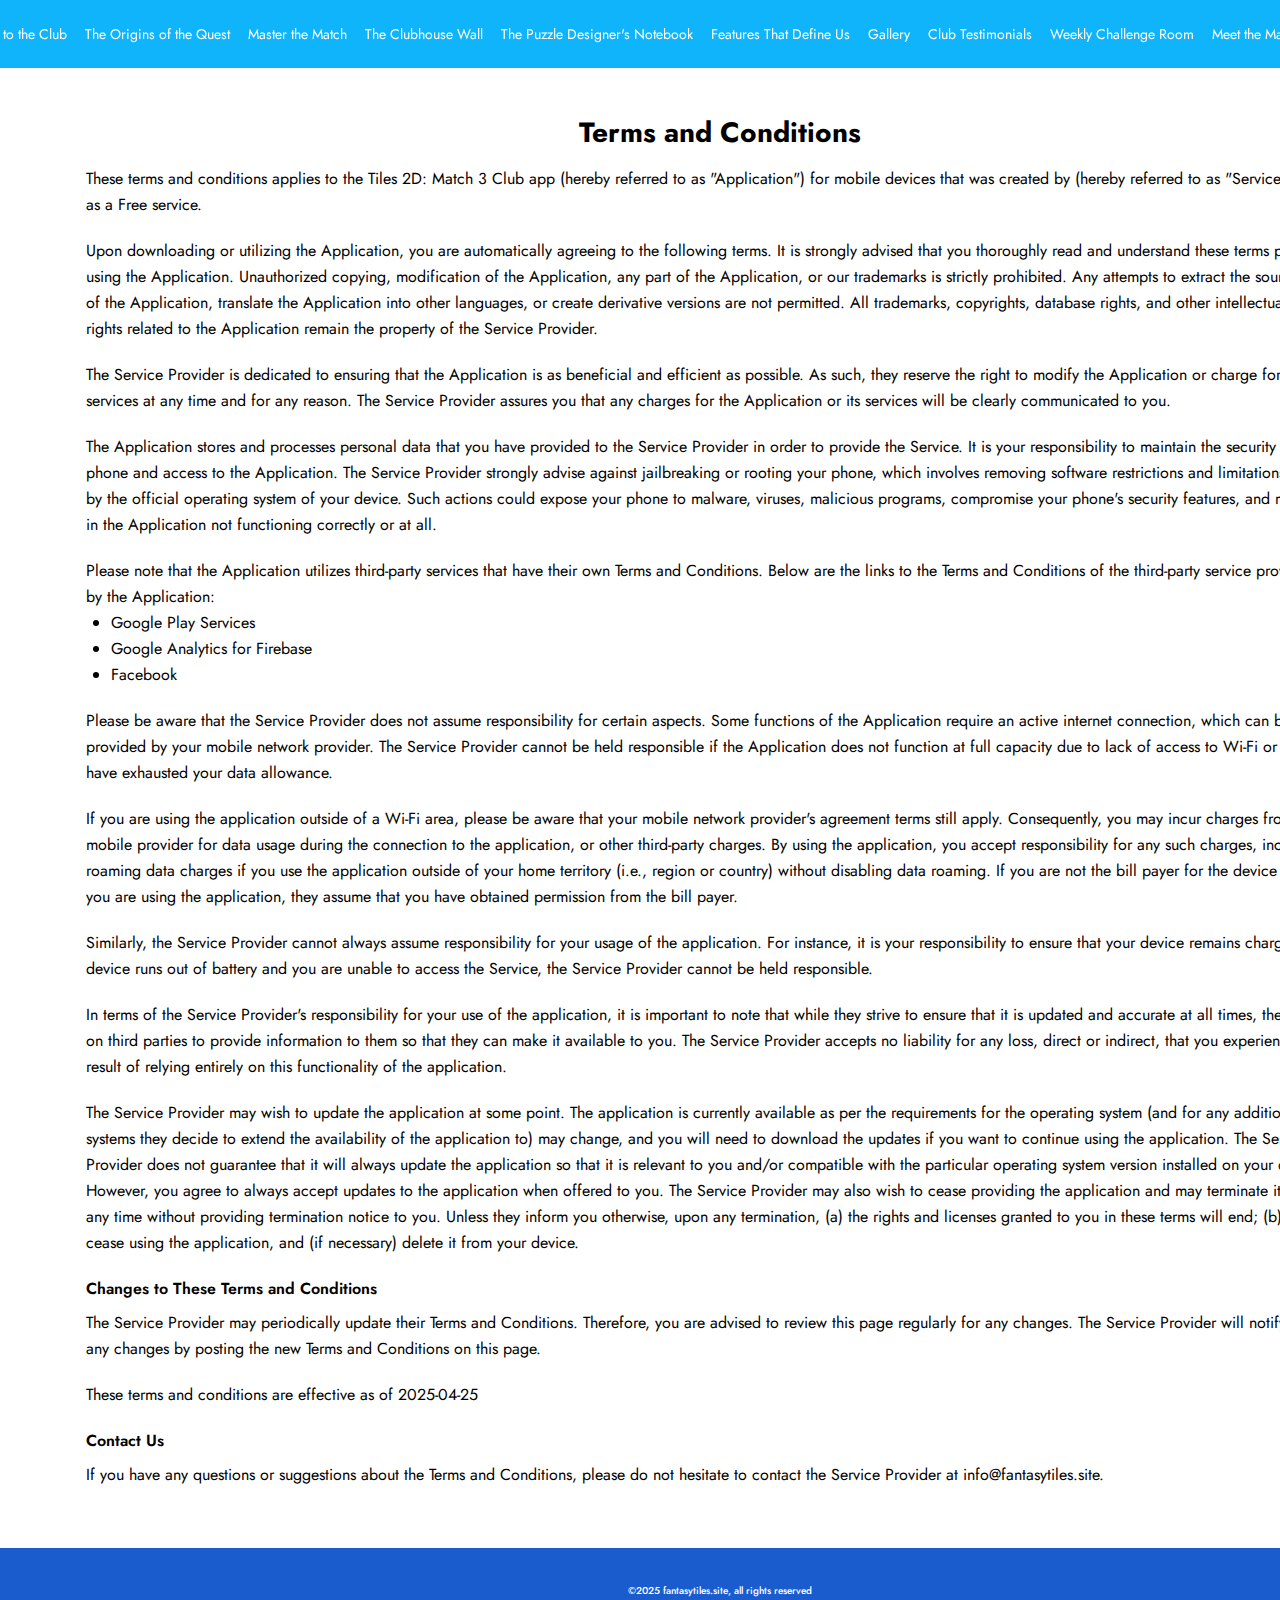
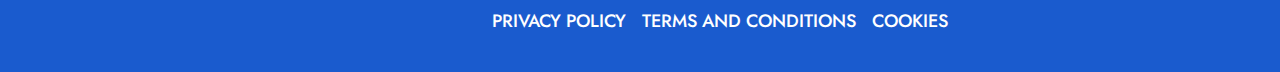
<file: terms.html>
<!DOCTYPE html>
<html lang="en">
  <head>
    <meta charset="UTF-8" />
    <meta name="viewport" content="width=device-width, initial-scale=1.0" />

    <title>Tiles 2D: Match 3 Club</title>
    <link rel="icon" href="img/Fav b.jpg" />

    <link rel="stylesheet" type="text/css" href="slick/slick.css" />
    <link rel="stylesheet" href="css/main.css" />
  </head>

  <body>
    <header class="e-g-header">
      <div class="e-g-header-background"></div>
      <nav class="e-g-navigation">
        <ul class="e-g-navigation-list">
          <li class="e-g-navigation-item">
            <a href="/" class="e-g-navigation-link">Welcome to the Club</a>
          </li>
          <li class="e-g-navigation-item">
            <a href="/#about" class="e-g-navigation-link"
              >The Origins of the Quest</a
            >
          </li>
          <li class="e-g-navigation-item">
            <a href="/#why" class="e-g-navigation-link">Master the Match</a>
          </li>
          <li class="e-g-navigation-item">
            <a href="/#uniqueness" class="e-g-navigation-link"
              >The Clubhouse Wall</a
            >
          </li>

          <li class="e-g-navigation-item">
            <a href="/#how" class="e-g-navigation-link"
              >The Puzzle Designer's Notebook</a
            >
          </li>
          <li class="e-g-navigation-item">
            <a href="/#features" class="e-g-navigation-link"
              >Features That Define Us</a
            >
          </li>
          <li class="e-g-navigation-item">
            <a href="/#gallery" class="e-g-navigation-link">Gallery</a>
          </li>
          <li class="e-g-navigation-item">
            <a href="/#reviews" class="e-g-navigation-link"
              >Club Testimonials</a
            >
          </li>
          <li class="e-g-navigation-item">
            <a href="/#characters" class="e-g-navigation-link"
              >Weekly Challenge Room</a
            >
          </li>

          <li class="e-g-navigation-item">
            <a href="/#faq" class="e-g-navigation-link">Meet the Makers</a>
          </li>

          <li class="e-g-navigation-item">
            <a
              href="/policy.html"
              class="e-g-navigation-link e-g-navigation-item-desk"
            >
              Privacy Policy
            </a>
          </li>
          <li class="e-g-navigation-item">
            <a
              href="/terms.html"
              class="e-g-navigation-link e-g-navigation-item-desk"
            >
              Terms and Conditions
            </a>
          </li>
          <li class="e-g-navigation-item">
            <a
              href="/cookies.html"
              class="e-g-navigation-link e-g-navigation-item-desk"
            >
              Cookies Policy
            </a>
          </li>
        </ul>

        <div class="e-g-header-button-wrapper">
          <a href="/" class="e-g-policy-terms-header-icon-menu">
            <img href="/" class="e-g-title-img" />
          </a>

          <button type="button" class="e-g-header-icon-button" data-menu-button>
            <img
              class="e-g-header-icon e-g-header-icon-menu"
              src="img/menu.png"
              style="width: 28px; height: 28px"
              alt="menu "
            />

            <svg
              class="e-g-header-icon e-g-header-icon-close"
              width="28"
              height="28"
              viewBox="0 0 28 28"
              fill="none"
              xmlns="http://www.w3.org/2000/svg"
            >
              <g clip-path="url(#clip0_20_7389)">
                <g clip-path="url(#clip1_20_7389)">
                  <path
                    d="M4.5591 4.55909C4.9172 4.2011 5.40282 3.99999 5.90917 3.99999C6.41553 3.99999 6.90115 4.2011 7.25925 4.55909L14.0115 11.3114L20.7638 4.55909C21.124 4.21124 21.6063 4.01877 22.107 4.02312C22.6077 4.02747 23.0866 4.2283 23.4407 4.58235C23.7947 4.9364 23.9956 5.41535 23.9999 5.91603C24.0043 6.41672 23.8118 6.89909 23.464 7.25924L16.7117 14.0115L23.464 20.7638C23.8118 21.124 24.0043 21.6063 23.9999 22.107C23.9956 22.6077 23.7947 23.0866 23.4407 23.4407C23.0866 23.7947 22.6077 23.9956 22.107 23.9999C21.6063 24.0043 21.124 23.8118 20.7638 23.4639L14.0115 16.7117L7.25925 23.4639C6.8991 23.8118 6.41673 24.0043 5.91605 23.9999C5.41536 23.9956 4.93641 23.7947 4.58236 23.4407C4.22831 23.0866 4.02748 22.6077 4.02313 22.107C4.01878 21.6063 4.21125 21.124 4.5591 20.7638L11.3114 14.0115L4.5591 7.25924C4.20111 6.90114 4 6.41551 4 5.90916C4 5.40281 4.20111 4.91719 4.5591 4.55909Z"
                    fill="white"
                  />
                </g>
              </g>
              <defs>
                <clipPath id="clip0_20_7389">
                  <rect width="28" height="28" fill="white" />
                </clipPath>
                <clipPath id="clip1_20_7389">
                  <rect width="28" height="28" fill="white" />
                </clipPath>
              </defs>
            </svg>
          </button>
        </div>
      </nav>
    </header>

    <main>
      <section>
        <div class="e-g-policy-terms-container">
          <h2 class="e-g-policy-terms-title">Terms and Conditions</h2>

          <p class="e-g-policy-terms-text-one">
            These terms and conditions applies to the Tiles 2D: Match 3 Club app
            (hereby referred to as "Application") for mobile devices that was
            created by (hereby referred to as "Service Provider") as a Free
            service.
          </p>

          <p class="e-g-policy-terms-text-one">
            Upon downloading or utilizing the Application, you are automatically
            agreeing to the following terms. It is strongly advised that you
            thoroughly read and understand these terms prior to using the
            Application. Unauthorized copying, modification of the Application,
            any part of the Application, or our trademarks is strictly
            prohibited. Any attempts to extract the source code of the
            Application, translate the Application into other languages, or
            create derivative versions are not permitted. All trademarks,
            copyrights, database rights, and other intellectual property rights
            related to the Application remain the property of the Service
            Provider.
          </p>

          <p class="e-g-policy-terms-text-one">
            The Service Provider is dedicated to ensuring that the Application
            is as beneficial and efficient as possible. As such, they reserve
            the right to modify the Application or charge for their services at
            any time and for any reason. The Service Provider assures you that
            any charges for the Application or its services will be clearly
            communicated to you.
          </p>
          <p class="e-g-policy-terms-text-one">
            The Application stores and processes personal data that you have
            provided to the Service Provider in order to provide the Service. It
            is your responsibility to maintain the security of your phone and
            access to the Application. The Service Provider strongly advise
            against jailbreaking or rooting your phone, which involves removing
            software restrictions and limitations imposed by the official
            operating system of your device. Such actions could expose your
            phone to malware, viruses, malicious programs, compromise your
            phone's security features, and may result in the Application not
            functioning correctly or at all.
          </p>
          <p class="e-g-policy-terms-text-one">
            Please note that the Application utilizes third-party services that
            have their own Terms and Conditions. Below are the links to the
            Terms and Conditions of the third-party service providers used by
            the Application:
          </p>
          <ul class="e-g-terms-lists">
            <li>
              <a
                class="e-g-email-link-color"
                href="https://policies.google.com/privacy"
                target="_blank"
                rel=""
                >Google Play Services
              </a>
            </li>
            <li>
              <a
                class="e-g-email-link-color"
                href="https://firebase.google.com/support/privacy"
                target="_blank"
                rel=""
                >Google Analytics for Firebase
              </a>
            </li>
            <li>
              <a
                class="e-g-email-link-color"
                href="https://www.facebook.com/about/privacy/update/printable"
                target="_blank"
                rel=""
                >Facebook
              </a>
            </li>
          </ul>

          <p class="e-g-policy-terms-text-one">
            Please be aware that the Service Provider does not assume
            responsibility for certain aspects. Some functions of the
            Application require an active internet connection, which can be
            Wi-Fi or provided by your mobile network provider. The Service
            Provider cannot be held responsible if the Application does not
            function at full capacity due to lack of access to Wi-Fi or if you
            have exhausted your data allowance.
          </p>

          <p class="e-g-policy-terms-text-one">
            If you are using the application outside of a Wi-Fi area, please be
            aware that your mobile network provider's agreement terms still
            apply. Consequently, you may incur charges from your mobile provider
            for data usage during the connection to the application, or other
            third-party charges. By using the application, you accept
            responsibility for any such charges, including roaming data charges
            if you use the application outside of your home territory (i.e.,
            region or country) without disabling data roaming. If you are not
            the bill payer for the device on which you are using the
            application, they assume that you have obtained permission from the
            bill payer.
          </p>

          <p class="e-g-policy-terms-text-one">
            Similarly, the Service Provider cannot always assume responsibility
            for your usage of the application. For instance, it is your
            responsibility to ensure that your device remains charged. If your
            device runs out of battery and you are unable to access the Service,
            the Service Provider cannot be held responsible.
          </p>

          <p class="e-g-policy-terms-text-one">
            In terms of the Service Provider's responsibility for your use of
            the application, it is important to note that while they strive to
            ensure that it is updated and accurate at all times, they do rely on
            third parties to provide information to them so that they can make
            it available to you. The Service Provider accepts no liability for
            any loss, direct or indirect, that you experience as a result of
            relying entirely on this functionality of the application.
          </p>

          <p class="e-g-policy-terms-text-one">
            The Service Provider may wish to update the application at some
            point. The application is currently available as per the
            requirements for the operating system (and for any additional
            systems they decide to extend the availability of the application
            to) may change, and you will need to download the updates if you
            want to continue using the application. The Service Provider does
            not guarantee that it will always update the application so that it
            is relevant to you and/or compatible with the particular operating
            system version installed on your device. However, you agree to
            always accept updates to the application when offered to you. The
            Service Provider may also wish to cease providing the application
            and may terminate its use at any time without providing termination
            notice to you. Unless they inform you otherwise, upon any
            termination, (a) the rights and licenses granted to you in these
            terms will end; (b) you must cease using the application, and (if
            necessary) delete it from your device.
          </p>
          <h2 class="e-g-policy-terms-text">
            Changes to These Terms and Conditions
          </h2>
          <p class="e-g-policy-terms-texts">
            The Service Provider may periodically update their Terms and
            Conditions. Therefore, you are advised to review this page regularly
            for any changes. The Service Provider will notify you of any changes
            by posting the new Terms and Conditions on this page.
          </p>

          <p class="e-g-policy-terms-text-one">
            These terms and conditions are effective as of 2025-04-25
          </p>
          <h2 class="e-g-policy-terms-text">Contact Us</h2>
          <p class="e-g-policy-terms-texts">
            If you have any questions or suggestions about the Terms and
            Conditions, please do not hesitate to contact the Service Provider
            at
            <a class="e-g-email-link" href="mailto:info@fantasytiles.site"
              >info@fantasytiles.site</a
            >.
          </p>
        </div>
      </section>
    </main>
    <footer
      class="e-g-footer"
      style="margin: auto; background: rgba(26, 91, 206, 1)"
    >
      <div class="e-g-footer-container">
        <p class="e-g-footer-copyright">
          ©2025 fantasytiles.site, All rights reserved
        </p>
        <div class="e-g-footer-wrapper">
          <a class="e-g-footer-text" href="/policy.html">Privacy Policy</a>
          <a class="e-g-footer-text" href="/terms.html"
            >Terms and Conditions
          </a>
          <a class="e-g-footer-text" href="/cookies.html">Cookies</a>
        </div>
      </div>
    </footer>
    <script src="js/mobile-menu.js"></script>
  </body>
</html>
</file>
<file: css/main.css>
@import url("https://fonts.googleapis.com/css2?family=Jost:ital,wght@0,100..900;1,100..900&display=swap");

* {
  -webkit-box-sizing: border-box;
  box-sizing: border-box;
}

html {
  scroll-behavior: smooth;
  background: rgba(255, 255, 255, 1);
  color: rgba(255, 255, 255, 1);
}

body {
  margin: 0;
}

h1,
h2,
h3,
h4,
h5,
h6,
p {
  margin: 0;
}

ul,
ol {
  margin: 0;
  padding: 0;
  list-style: none;
}
dl,
dt,
dd {
  margin: 0;
  padding: 0;
}
img {
  display: block;
  height: auto;
}
figure {
  margin: 0;
  padding: 0;
  border: 0;
}
.list {
  list-style: none;
}

button,
a {
  cursor: pointer;
}

.button:hover {
  scale: 120%;
}

.e-g-header.is-open .e-g-header-background {
  left: 0;
}
.e-g-header-button-wrapper {
  margin-left: auto;
}
.e-g-header-icon {
  display: none;
}

.e-g-header-icon-button {
  display: -webkit-box;
  display: -ms-flexbox;
  display: flex;
  background-color: transparent;
  border: none;
  border-radius: 50%;
}
.e-g-navigation-list.is-open {
  right: 0;
}
.e-g-header-icon-menu {
  display: block;
}

.e-g-header-icon-button.is-open .e-g-header-icon-menu {
  display: none;
}

.e-g-header-icon-button.is-open .e-g-header-icon-close {
  display: block;
}

.e-g-header {
  position: fixed;
  width: 100%;
  z-index: 5;
  transition: background-color 0.3s ease;
  background: transparent;
  display: flex;
  height: 60px;
  background: rgba(15, 180, 250, 1);
  border-bottom: 2px solid rgba(255, 255, 255, 1);
}

.e-g-header-background {
  position: absolute;
  top: 0;
  right: 0;
  bottom: 0;
  left: 100%;
  z-index: -1;
  transition: left 0.3s ease;
  background: rgba(15, 180, 250, 1);
  border-bottom: 2px solid rgba(255, 255, 255, 1);
}
.e-g-header.is-open .e-g-header-background {
  left: 0;
}
.e-g-header-button-wrapper {
  margin-right: auto;
  display: flex;
  align-items: center;
  justify-content: space-between;
}

.e-g-header-icon-menu {
  display: block;
}

.e-g-header-icon-button.is-open .e-g-header-icon-menu {
  display: none;
}

.e-g-header-icon-button.is-open .e-g-header-icon-close {
  display: block;
}

.e-g-navigation {
  display: -ms-flexbox;
  -webkit-box-orient: vertical;
  -webkit-box-direction: normal;
  -ms-flex-direction: column;
  flex-direction: column;
  -webkit-box-align: center;
  -ms-flex-align: center;
  align-items: center;
  -webkit-box-flex: 1;
  -ms-flex: 1;
  flex: 1;
  padding: 16px 20px;
  position: relative;
}

.e-g-navigation-list {
  display: flex;
  flex-direction: column;
  align-items: start;
  position: absolute;
  top: 100%;
  right: -100%;
  width: 100%;
  height: 528px;
  transition: 0.3s;
  z-index: 999;
  padding: 43px 0 0px 91px;
  border-radius: 0px 0px 22px 22px;
  gap: 5px;
  background: rgba(15, 180, 250, 1);
  border-bottom: 4px solid rgba(255, 255, 255, 1);
}

.e-g-navigation-list.is-open {
  right: 0;
}

.e-g-navigation-link {
  font-family: Jost;
  font-weight: 400;
  font-size: 14px;
  leading-trim: Cap height;
  line-height: 30px;
  letter-spacing: 0%;

  transition: all 0.3s ease-in-out;
  text-decoration: none;
  color: rgba(255, 255, 255, 1);
}

.e-g-navigation-link:hover,
.e-g-navigatioт-link:focus {
  font-family: Jost;
  font-weight: 700;
  font-size: 14px;
  leading-trim: Cap height;
  line-height: 30px;
  letter-spacing: 0%;
}

.e-g-header.is-open {
  background-color: transparent;
}

.e-g-navigation-img {
  display: none;
}

@media screen and (min-width: 1204px) {
  .e-g-navigation-img {
    display: flex;
  }
  .e-g-policy-terms-header-icon-menu {
    display: none;
  }
  .w-b-header-button-wrapper {
    display: none;
  }
  .e-g-header {
    width: 100%;
    height: 70px;
    padding: 10px 0px 10px 23px;
    display: flex;
    align-items: center;
    justify-content: center;
    z-index: 1000;
  }

  .e-g-header-background {
    border-bottom: none;
  }
  .e-g-header-icon-button {
    display: none;
  }
  .e-g-navigation {
    display: flex;
    flex-direction: row;
    flex: 1;
    padding: 0;
    width: 1440px;
    margin: auto;
  }

  .e-g-navigation-list {
    border-bottom: none;
    background-color: transparent;
    flex-direction: row;
    display: flex;
    position: static;
    width: 1440px;
    margin: auto;
    padding-block: 0;
    flex: 1;
    gap: 18px;
    height: 0px;
    display: flex;
    justify-content: center;
    align-items: center;
    justify-content: center;
    padding: 0;
  }

  .e-g-navigation-link {
    font-family: Jost;
    font-weight: 400;
    font-size: 14px;
    leading-trim: Cap height;
    line-height: 30px;
    letter-spacing: 0%;

    text-decoration: none;
  }

  .e-g-navigation-link:hover,
  .e-g-navigation-link:focus {
    font-family: Jost;
    font-weight: 700;
    font-size: 14px;
    leading-trim: Cap height;
    line-height: 30px;
    letter-spacing: 0%;
  }

  .e-g-navigation-item-desk {
    display: none;
  }
}
.e-g-home {
  width: 375px;
  height: 800px;
  background-repeat: no-repeat;
  background-size: cover;
  background-position: center;
  background-image: url("/img/home/Block\ 1_\ Welcome\ to\ the\ Club.png");
  margin: auto;
}
.e-g-home-container {
  width: 375px;
  padding: 128px 38px 0px;
  margin: auto;
}

.e-g-home-container-top {
  display: flex;
  flex-direction: column;
  align-items: center;
}

.e-g-home-title {
  width: 205px;
  height: 128px;
}

.e-g-home-text {
  font-family: Jost;
  font-weight: 800;
  font-size: 15px;
  text-align: center;
  color: rgba(0, 48, 68, 1);
  display: flex;
  flex-direction: column;
  gap: 18px;
  padding-top: 12px;
}

@media screen and (min-width: 1204px) {
  .e-g-home {
    width: 1440px;

    background-image: url("/img/home/Block\ 1_\ Welcome\ to\ the\ Club\ \(1\).png");
  }
  .e-g-home-container {
    width: 1440px;
    padding: 132px 390px 0px;
  }
  .e-g-home-container-top {
    display: flex;
    flex-direction: column;
    align-items: center;
    justify-content: center;
  }

  .e-g-home-title {
    width: 258.5249938964844px;
    height: 162.0968780517578px;
  }

  .e-g-home-text {
    padding-top: 44px;
    gap: 18px;
    font-family: Jost;
    font-weight: 800;
    font-size: 20px;
    text-align: center;
  }
}
.e-g-about {
  background: rgba(15, 180, 250, 1);
}
.e-g-about-container {
  width: 375px;
  padding: 28px 20px 17px;
  margin: auto;
  background: rgba(15, 180, 250, 1);
}
.e-g-about-title {
  font-family: Jost;
  font-weight: 900;
  font-size: 28px;
  line-height: 30px;
  letter-spacing: 0%;
  text-align: center;
  vertical-align: middle;
  text-transform: uppercase;
}
.e-g-about-text {
  font-family: Jost;
  font-weight: 500;
  font-size: 20px;
  line-height: 30px;
  letter-spacing: 0%;
  text-align: center;
  vertical-align: middle;
  padding-top: 28px;
  padding-bottom: 20px;
}

.e-g-about-img {
  width: 335px;
}

@media screen and (min-width: 1204px) {
  .e-g-about-container {
    width: 1440px;
    padding: 28px 60px 40px;
  }

  .e-g-about-text {
    font-family: Jost;
    font-weight: 500;
    font-size: 20px;
    line-height: 30px;
    letter-spacing: 0%;
    text-align: center;
    vertical-align: middle;

    padding-top: 28px;
    padding-bottom: 34px;
  }

  .e-g-about-img {
    width: 1320px;
  }
}
.e-g-why {
  margin: auto;
  width: 375px;
  height: 1296px;
  background-repeat: no-repeat;
  background-size: cover;
  background-position: center;
  background-image: url("/img/why/Block\ 3_\ Master\ the\ Match.png");
}

.e-g-why-container {
  width: 375px;
  margin: auto;
  padding: 28px 0 0;
}
.e-g-about-title-two {
  color: rgba(0, 48, 68, 1);
}
.e-g-why-list {
  padding: 29px 35px 0 59px;
  display: flex;
  flex-direction: column;
  gap: 55.65px;
}
.e-g-why-item {
  background: rgba(0, 179, 255, 1);
  box-shadow: 0px 4px 12px 0px rgba(0, 0, 0, 0.15);
  width: 280px;
  height: 246px;
  border-radius: 12px;
  padding: 20px;
}
.e-g-why-img {
  margin: auto;
  width: 87.08000183105469px;
  height: 88px;
}
.e-g-why-text-bold {
  font-family: Jost;
  font-weight: 900;
  font-size: 18px;
  line-height: 30px;
  letter-spacing: 0%;
  text-align: center;
  vertical-align: middle;
  padding: 8px 0;
}
.e-g-why-text {
  font-family: Jost;
  font-weight: 400;
  font-size: 16px;
  line-height: 24px;
  letter-spacing: 0%;
  text-align: center;
  vertical-align: middle;
}

@media screen and (min-width: 1204px) {
  .e-g-why {
    width: 1440px;
    height: 720px;
    background-image: url("/img/why/Block\ 3_\ Master\ the\ Match\ \(1\).png");
  }
  .e-g-why-container {
    width: 1440px;
    padding: 28px;
  }

  .e-g-why-list {
    padding: 29.81px 350px 0 400px;
    display: flex;
    flex-direction: row;
    flex-wrap: wrap;
    gap: 70px;
    row-gap: 55.65px;
  }
  .e-g-why-item {
    width: 280px;
    height: 246px;
    border-radius: 12px;
    gap: 8px;
    padding: 20px;
  }
}

.e-g-uniqueness {
  margin: auto;

  background: rgba(167, 229, 255, 1);
}
.e-g-uniqueness-container {
  margin: auto;
  width: 375px;
  height: 860px;
  background-repeat: no-repeat;
  background-size: cover;
  background-position: center;
  background-image: url("/img/Block\ 4_\ The\ Clubhouse\ Wall.png");
  padding: 28px 0px 0;
}
.e-g-uniqueness-text-bold {
  font-family: Jost;
  font-weight: 500;
  font-size: 20px;
  line-height: 30px;
  letter-spacing: 0%;
  text-align: center;
  vertical-align: middle;
  padding: 28px 0;
}
.e-g-uniqueness-list {
  display: flex;
  flex-direction: column;
  gap: 22px;
  padding: 0 20px;
}

.e-g-uniqueness-item {
  border-radius: 12px;
  border-width: 2px;
  gap: 8px;
  padding-top: 22px;
  padding-right: 32px;
  padding-bottom: 22px;
  padding-left: 32px;
  background: linear-gradient(0deg, #0fb4fa, #0fb4fa);
  border: 2px solid rgba(255, 255, 255, 1);
  font-family: Jost;
  font-weight: 900;
  font-size: 20px;
  line-height: 30px;
  letter-spacing: 0%;
  text-align: center;
  vertical-align: middle;
}

@media screen and (min-width: 1204px) {
  .e-g-uniqueness-container {
    margin: auto;
    width: 1440px;
    height: 450px;
    background-repeat: no-repeat;
    background-size: cover;
    background-position: center;
    background-image: url("/img/Block\ 4_\ The\ Clubhouse\ Wall\ \(1\).png");
    padding: 28px 0px 0;
  }
  .e-g-uniqueness-text-bold {
    padding: 28px 0 45px;
  }
  .e-g-uniqueness-list {
    display: flex;
    flex-direction: row;
    flex-wrap: wrap;
    gap: 22px;
    padding: 0 203px;
  }

  .e-g-uniqueness-item {
    width: 506px;
    height: 104px;
    border-radius: 12px;
    border-width: 2px;
    gap: 8px;
    padding-top: 22px;
    padding-right: 32px;
    padding-bottom: 22px;
    padding-left: 32px;
    font-family: Jost;
    font-weight: 900;
    font-size: 20px;
    line-height: 30px;
    letter-spacing: 0%;
    text-align: center;
    vertical-align: middle;
  }
}
.e-g-how {
  margin: auto;
  width: 375px;
  height: 684px;
  background-repeat: no-repeat;
  background-size: cover;
  background-position: center;
  background-image: url("/img/Block\ 5_\ The\ Puzzle\ Designer's\ Notebook.png");
}
.e-g-how-container {
  margin: auto;
  width: 375px;
  padding: 28px 20px 0;
  color: rgba(0, 48, 68, 1);
}
.e-g-how-text {
  padding-top: 24px;
  display: flex;
  flex-direction: column;
  gap: 8px;
  font-family: Jost;
  font-weight: 500;
  font-size: 20px;
  line-height: 30px;
  letter-spacing: 0%;
  text-align: center;
  vertical-align: middle;
}
.e-g-how-list {
  padding-top: 8px;
  display: flex;
  flex-direction: column;
  gap: 8px;
  list-style-type: disc;
  font-family: Jost;
  font-weight: 500;
  font-size: 20px;
  line-height: 30px;
  letter-spacing: 0%;
  text-align: center;
  vertical-align: middle;
}

.e-g-how-item {
  list-style-type: disc;
  list-style-position: inside;
}

@media screen and (min-width: 1204px) {
  .e-g-how {
    width: 1440px;
    height: 684px;
    background-image: url("/img/Block\ 5_\ The\ Puzzle\ Designer's\ Notebook\ \(1\).png");
  }
  .e-g-how-container {
    margin: auto;
    width: 1440px;
    padding: 28px 0px 0;
  }

  .e-g-how-text {
    padding-top: 28px;
    display: flex;
    flex-direction: column;
    gap: 8px;
    font-family: Jost;
    font-weight: 500;
    font-size: 20px;
    line-height: 30px;
    letter-spacing: 0%;
    text-align: center;
    vertical-align: middle;
  }
  .e-g-how-list {
    padding-top: 8px;
    display: flex;
    flex-direction: column;
    gap: 8px;
    list-style-type: disc;
    font-family: Jost;
    font-weight: 500;
    font-size: 20px;
    line-height: 30px;
    letter-spacing: 0%;
    text-align: center;
    vertical-align: middle;
  }
}

.e-g-characters {
  margin: auto;
  background: rgba(227, 247, 255, 1);
}
.e-g-characters-container {
  width: 375px;
  height: 595px;
  background-repeat: no-repeat;
  background-size: cover;
  background-position: center;
  background-image: url("/img/Block\ 9_\ Weekly\ Challenge\ Room.png");
  padding: 28px 20px;
  margin: auto;
  width: 375px;
  color: rgba(0, 48, 68, 1);
}
.e-g-characters-list {
  display: flex;
  flex-direction: column;
  padding-top: 28px;
  gap: 8px;
  font-family: Jost;
  font-weight: 500;
  font-size: 20px;
  line-height: 30px;
  letter-spacing: 0%;
  text-align: center;
  vertical-align: middle;
}

.e-g-characters-text {
  display: flex;
  flex-direction: column;
  gap: 13px;
  padding-top: 22px;
}
.e-g-characters-texts {
  display: flex;
  align-items: center;
  justify-content: center;
  gap: 12px;
  font-family: Jost;
  font-weight: 500;
  font-size: 20px;
  line-height: 30px;
  letter-spacing: 0%;
  text-align: center;
  vertical-align: middle;
}

@media screen and (min-width: 1204px) {
  .e-g-characters-container {
    width: 1440px;
    height: 440px;
    background-repeat: no-repeat;
    background-size: cover;
    background-position: center;
    background-image: url("/img//Block\ 9_\ Weekly\ Challenge\ Room\ \(1\).png");
    padding: 28px 20px;
    margin: auto;
    color: rgba(0, 48, 68, 1);
  }
  .e-g-characters-list {
    display: flex;
    flex-direction: column;
    padding-top: 28px;
    gap: 8px;
    font-family: Jost;
    font-weight: 500;
    font-size: 20px;
    line-height: 30px;
    letter-spacing: 0%;
    text-align: center;
    vertical-align: middle;
  }

  .e-g-characters-text {
    display: flex;
    flex-direction: column;
    gap: 13px;
    padding-top: 22px;
  }
  .e-g-characters-texts {
    display: flex;
    align-items: center;
    justify-content: center;
    gap: 12px;
    font-family: Jost;
    font-weight: 500;
    font-size: 20px;
    line-height: 30px;
    letter-spacing: 0%;
    text-align: center;
    vertical-align: middle;
  }
}

.e-g-reviews-container {
  margin: auto;
  padding: 28px 0px 64px;
  width: 375px;
}
.e-g-reviews-list {
  padding: 0px 0;
}

.e-g-reviews-item {
  margin: 28px 10px 28px 50px;
  width: 328px;
  height: 320px;
  gap: 32px;
  border-radius: 16px;

  padding: 16px;
  display: flex;
  align-items: center;
  background: rgba(15, 180, 250, 1);
  border: 8px solid rgba(255, 255, 255, 1);
  box-shadow: 40px 28px 80px 0px rgba(0, 0, 0, 0.08);
}
.e-g-reviews-img {
  width: 128px;
  height: 128px;
  margin-left: -41px;
}

.e-g-reviews-text-bold {
  font-family: Jost;
  font-weight: 700;
  font-size: 18px;
}

.e-g-reviews-text {
  font-family: Jost;
  font-weight: 400;
  font-size: 18px;
  padding: 22px 0;
}

@media screen and (min-width: 1204px) {
  .e-g-reviews-container {
    margin: auto;
    padding: 28px 0 22px;
    width: 1440px;
  }
  .e-g-reviews-list {
    padding: 0px 0;
  }

  .e-g-reviews-item {
    margin: 28px 10px 28px 50px;
    width: 608px;
    height: 231pxx;
    gap: 32px;
    border-radius: 16px;
    border-width: 8px;
    padding: 16px;
  }
  .e-g-reviews-img {
    width: 158px;
    height: 158px;
    margin-left: -66px;
  }

  .e-g-reviews-text-bold {
    font-family: Jost;
    font-weight: 700;
    font-size: 22px;
  }

  .e-g-reviews-text {
    font-family: Jost;
    font-weight: 400;
    font-size: 20px;

    padding: 22px 0;
  }
}

.e-g-faq {
  margin: auto;
  background: rgba(15, 180, 250, 1);
}
.e-g-faq-container {
  padding: 28px 20px 0px;
  width: 375px;
  height: 520px;
  background-repeat: no-repeat;
  background-size: cover;
  background-position: bottom;
  background-image: url("/img/Block\ 10_\ Meet\ the\ Makers.png");
  margin: auto;
}
.e-g-faq-list {
  padding-top: 28px;
  display: flex;
  flex-direction: column;
  gap: 8px;
  font-family: Jost;
  font-weight: 400;
  font-size: 20px;
  line-height: 30px;
  letter-spacing: 0%;
  text-align: center;
  vertical-align: middle;
}

@media screen and (min-width: 1204px) {
  .e-g-faq-container {
    padding: 28px 273px 0px;
    width: 1440px;
    height: 242px;
    background-repeat: no-repeat;
    background-size: cover;
    background-position: bottom;
    background-image: url("/img/Block\ 10_\ Meet\ the\ Makers\ \(1\).png");
    margin: auto;
  }
  .e-g-faq-list {
    padding-top: 28px;
    display: flex;
    flex-direction: column;
    gap: 8px;
    font-family: Jost;
    font-weight: 400;
    font-size: 20px;
    line-height: 30px;
    letter-spacing: 0%;
    text-align: center;
    vertical-align: middle;
  }
}
.e-g-gallery {
  margin: auto;
  background: linear-gradient(180deg, #0fb4fa 0%, #a7e5ff 100%);
}
.e-g-gallery-container {
  width: 375px;
  height: 710px;
  background-repeat: no-repeat;
  background-size: cover;
  background-position: center;
  background-image: url("/img/gallery/Block\ 7_\ Gallery.png");
  margin: auto;
  padding: 28px 0px;
}
.e-g-gallery-list {
  padding: 28px 0;
}

.e-g-gallery-item {
  width: 293px;
  height: 520px;

  overflow: hidden;
  position: relative;
  margin: 0 10px;
}

.e-g-gallery-image {
  width: 100%;
  height: 100%;
  object-fit: cover;
  object-position: center;
}
.e-g-gallery-button-container {
  display: flex;
  align-items: center;
  justify-content: center;
  gap: 27px;
}

.e-g-gallery-button {
  background-color: transparent;
  border: none;
  padding: 0;
  -webkit-transition: scale 0.3s ease;
  transition: scale 0.3s ease;
}
.e-g-gallery-button img {
  width: 37.78805923461914px;
  height: 47.99972915649414px;
}

.e-g-gallery-button:hover {
  scale: 120%;
}
@media screen and (min-width: 1204px) {
  .e-g-gallery-container {
    width: 1440px;
    height: 700px;
    background-image: url("/img/gallery/Block\ 7_\ Gallery\ \(1\).png");

    margin: auto;
    padding: 28px 156px 0px;
  }
  .e-g-gallery-item {
    width: 293px;
    height: 520px;

    margin: 0;
    margin-left: -14px;
  }

  .e-g-gallery-list {
  }
}

.e-g-features {
  margin: auto;
  background: rgba(167, 229, 255, 1);
}
.e-g-features-container {
  margin: auto;
  padding: 28px 20px 0px;
  width: 375px;
  height: 562px;
  background-image: url("/img/Block\ 6_\ Features\ That\ Define\ Us.png");
}
.e-g-features-list {
  padding: 28px 0 20px;
}
.e-g-features-lists {
  display: none;
}

.e-g-features-item {
  width: 335px;
  height: 350px;
  margin: 0 10px;
}

.e-g-features-item-two {
  width: 335px;
  height: 104px;

  border-radius: 12px;
  border-width: 2px;
  padding-top: 22px;
  padding-right: 32px;
  padding-bottom: 22px;
  border: 2px solid rgba(255, 255, 255, 1);
  padding-left: 32px;
  background: linear-gradient(0deg, #0fb4fa, #0fb4fa);
  margin-bottom: 19px;
  font-family: Jost;
  font-weight: 500;
  font-size: 18px;
  line-height: 30px;
  letter-spacing: 0%;
  text-align: center;
  vertical-align: middle;
}

@media screen and (min-width: 1204px) {
  .e-g-features-container {
    margin: auto;
    padding: 28px 194px 0px;
    width: 1440px;
    height: 420px;
    background-image: url("/img/Block\ 6_\ Features\ That\ Define\ Us\ \(1\).png");
  }
  .e-g-features-list {
    display: none;
  }
  .e-g-features-lists {
    display: flex;
    padding-top: 28px;
    gap: 40px;
  }

  .e-g-features-item {
    width: 506px;
    height: 266px;
    margin: 0 0px;
  }

  .e-g-features-item-two {
    width: 506px;
    height: 74px;
    border-radius: 12px;
    border-width: 2px;
    padding-top: 22px;
    padding-right: 32px;
    padding-bottom: 22px;
    padding-left: 32px;
    font-family: Jost;
    font-weight: 500;
    font-size: 18px;
    line-height: 30px;
    letter-spacing: 0%;
    text-align: center;
    vertical-align: middle;
    margin-bottom: 22px;
  }
  .e-g-gallery-button-container-two {
    display: none;
  }
}

.e-g-policy-terms-container {
  padding: 120px 20px 40px;
  width: 375px;
  margin: auto;
  color: rgba(0, 0, 0, 1);
  font-family: Jost;
  font-weight: 400;
  font-size: 16px;
  line-height: 26px;
  letter-spacing: 0%;
}

.e-g-policy-terms-title {
  font-family: Jost;
  font-weight: 700;
  font-size: 28px;
  line-height: 26px;
  letter-spacing: 0%;
  text-align: center;
}

.e-g-policy-terms-text {
  padding-top: 20px;
  font-family: Jost;
  font-weight: 600;
  font-size: 16px;
  line-height: 26px;
  letter-spacing: 0%;
}

.e-g-policy-terms-texts {
  padding-top: 8px;
}

.e-g-policy-terms-text-one {
  padding-top: 20px;
}

.e-g-terms-list {
  list-style-type: disc;
  padding: 20px 0 20px 20px;
  display: flex;
  flex-direction: column;
}

.e-g-terms-lists {
  list-style-type: disc;
  padding-left: 25px;
}

.e-g-email-link {
  color: inherit;
  text-decoration: none;
}

.e-g-email-link-color {
  color: inherit;
  text-decoration: none;
}
@media screen and (min-width: 1204px) {
  .e-g-policy-terms-container {
    padding: 120px 86px 60px;
    width: 1440px;
  }

  .e-g-policy-terms-title {
    font-family: Jost;
    font-weight: 700;
    font-size: 28px;
    line-height: 26px;
    letter-spacing: 0%;
    text-align: center;
  }

  .e-g-policy-terms-text {
    padding-top: 20px;
    font-family: Jost;
    font-weight: 600;
    font-size: 16px;
    line-height: 26px;
    letter-spacing: 0%;
  }

  .e-g-policy-terms-text-one {
    padding-top: 20px;
  }
}

.e-g-footer-container {
  width: 375px;
  padding: 52px 0;
  margin: auto;
  display: flex;
  flex-direction: column;
  justify-content: center;
  align-items: center;
  gap: 12px;
  background: rgba(26, 91, 206, 1);
}

.e-g-footer-wrapper {
  display: flex;
  flex-direction: column;
  align-items: center;
  gap: 4px;
}

.e-g-footer-text {
  text-decoration: none;
  color: inherit;
  font-family: Jost;
  font-weight: 500;
  font-size: 18px;
  text-align: center;
  text-transform: uppercase;
}

.e-g-footer-copyright {
  font-family: Jost;
  font-weight: 500;
  font-size: 10px;
  leading-trim: Cap height;
  line-height: 100%;
  letter-spacing: 0%;
  vertical-align: middle;
  text-transform: lowercase;
}

@media screen and (min-width: 1204px) {
  .e-g-footer-container {
    width: 1440px;
    padding: 38px 0px;
  }

  .e-g-footer-wrapper {
    display: flex;
    flex-direction: row;

    gap: 16px;
  }

  .e-g-footer-text {
    font-family: Jost;
    font-weight: 500;
    font-size: 18px;
    text-transform: uppercase;
  }

  .e-g-footer-copyright {
    font-family: Jost;
    font-weight: 500;
    font-size: 10px;
    leading-trim: Cap height;
    line-height: 100%;
    letter-spacing: 0%;
    vertical-align: middle;
    text-transform: lowercase;
  }
}

.e-g-cookie-popup {
  position: fixed;
  bottom: 10px;
  width: 335px;
  padding: 47px 42px 20px 20px;
  border-radius: 20px;
  box-shadow: 0px 14px 42px 0px rgba(8, 15, 52, 0.06);
  background: rgba(255, 255, 255, 1);
  border: 1px solid rgba(26, 91, 206, 1);
  z-index: 1000;
  display: none;
}

.e-g-cookie-popup-text-two {
  font-family: Jost;
  font-weight: 400;
  font-size: 16px;
  line-height: 30px;
  letter-spacing: 0%;
  padding-left: 30px;
  color: rgba(87, 78, 68, 1);
}

.e-g-cookie-button-container {
  padding: 30px 0 0;
  margin: auto;
  display: flex;
  flex-direction: row;
  align-items: center;
  justify-content: center;
  gap: 18px;
}

.e-g-cookie-button {
  border: none;
  background-color: transparent;
  box-shadow: 0px 4px 8px 0px rgba(74, 58, 255, 0.08);
  border: 1px solid rgba(239, 240, 246, 1);
  background: rgba(255, 255, 255, 1);
  width: 104px;
  border-radius: 56px;
  border-width: 1px;
  padding-top: 18px;
  padding-bottom: 18px;
  font-family: Jost;
  font-weight: 400;
  font-size: 16px;
  line-height: 18px;
  letter-spacing: 0%;
  color: rgba(87, 78, 68, 1);
}

#accept-cookies {
  box-shadow: 0px 3px 12px 0px rgba(74, 58, 255, 0.18);
  background: rgba(26, 91, 206, 1);
  width: 166px;
  border-radius: 56px;
  padding-top: 18px;
  padding-bottom: 18px;
  color: rgba(255, 255, 255, 1);
}

.e-g-close-popup {
  position: absolute;
  top: 10px;
  right: 10px;
  font-size: 20px;
  cursor: pointer;
}

@media screen and (min-width: 1204px) {
  .e-g-cookie-popup-container {
    display: flex;
    align-items: center;
    justify-content: center;
  }

  .e-g-cookie-popup-text-two {
    font-family: Jost;
    font-weight: 400;
    font-size: 18px;
    line-height: 30px;
    letter-spacing: 0%;

    width: 648px;
  }

  .e-g-cookie-button-container {
    padding: 0;
    margin: auto;
    display: flex;
    flex-direction: row-reverse;
  }

  .e-g-cookie-popup {
    position: fixed;
    bottom: 10px;
    width: 1272px;
    padding: 32px 128px;
    display: none;
  }
}
</file>
